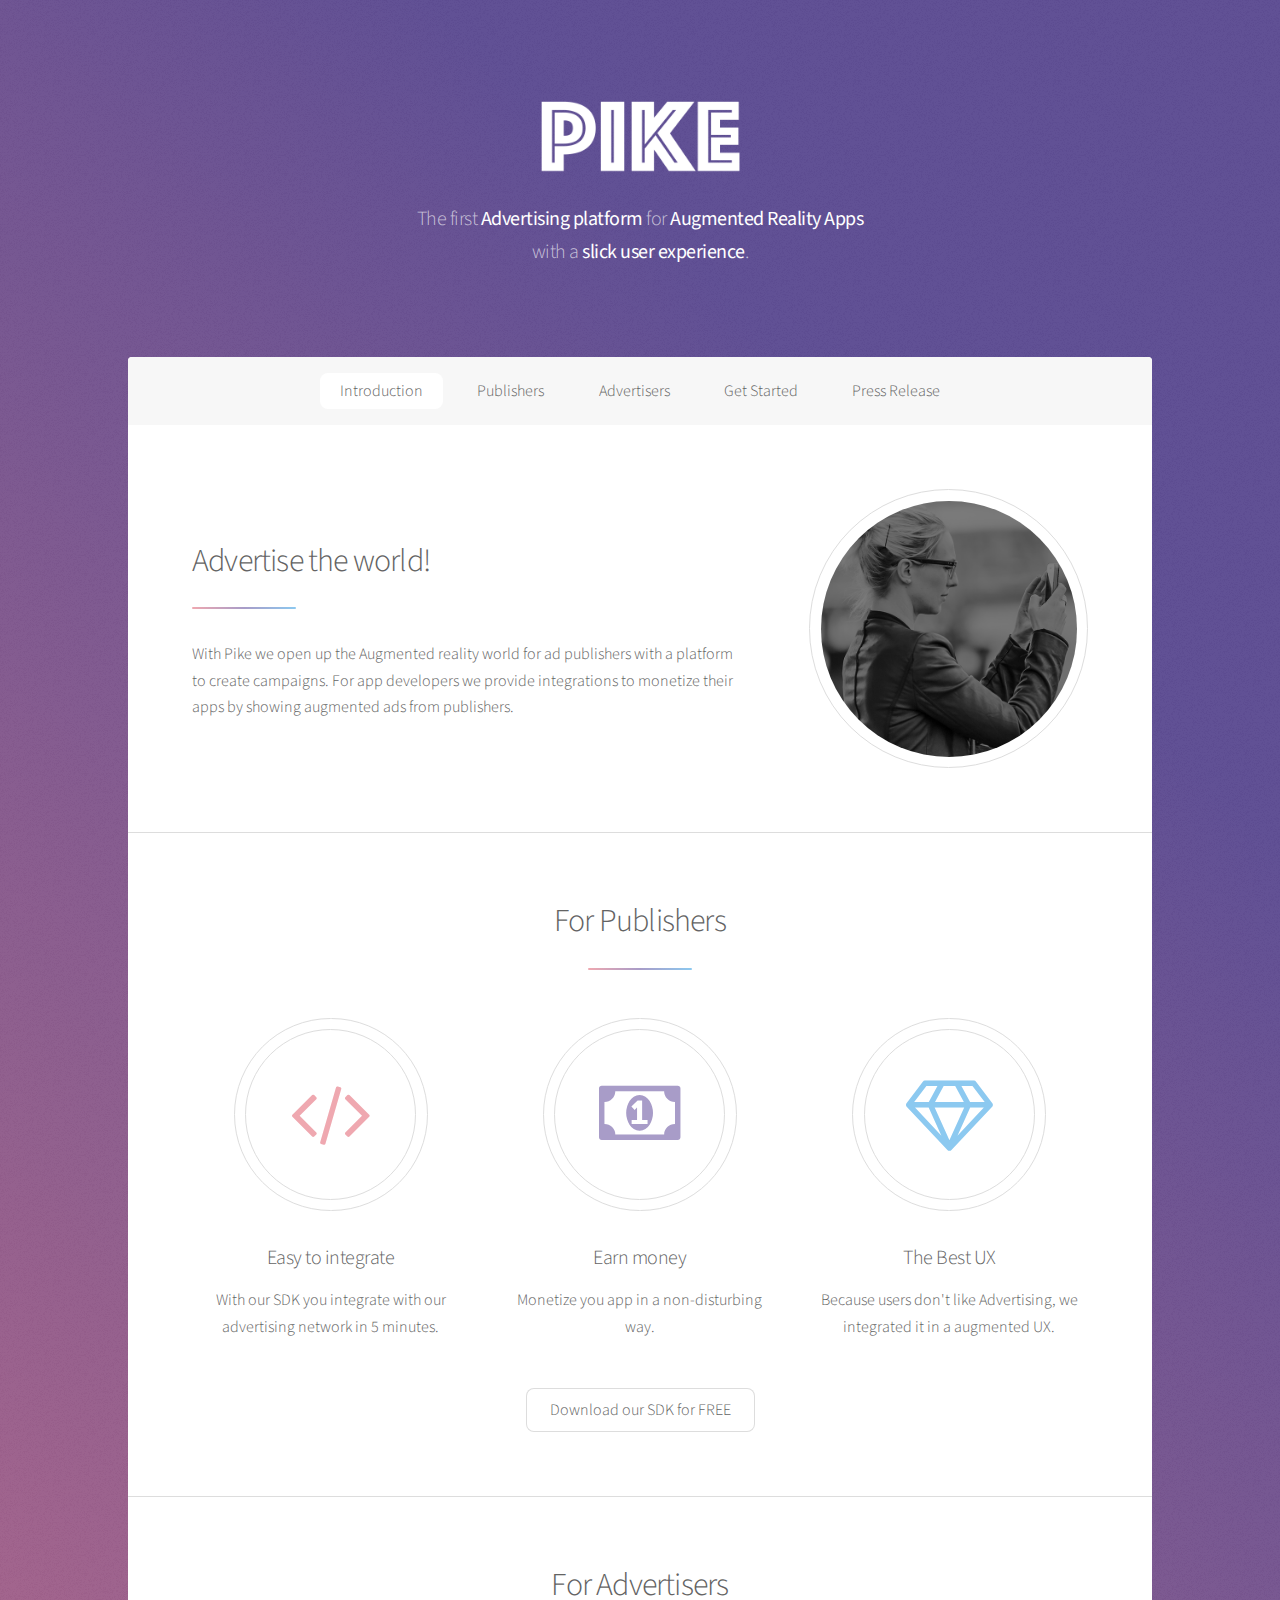
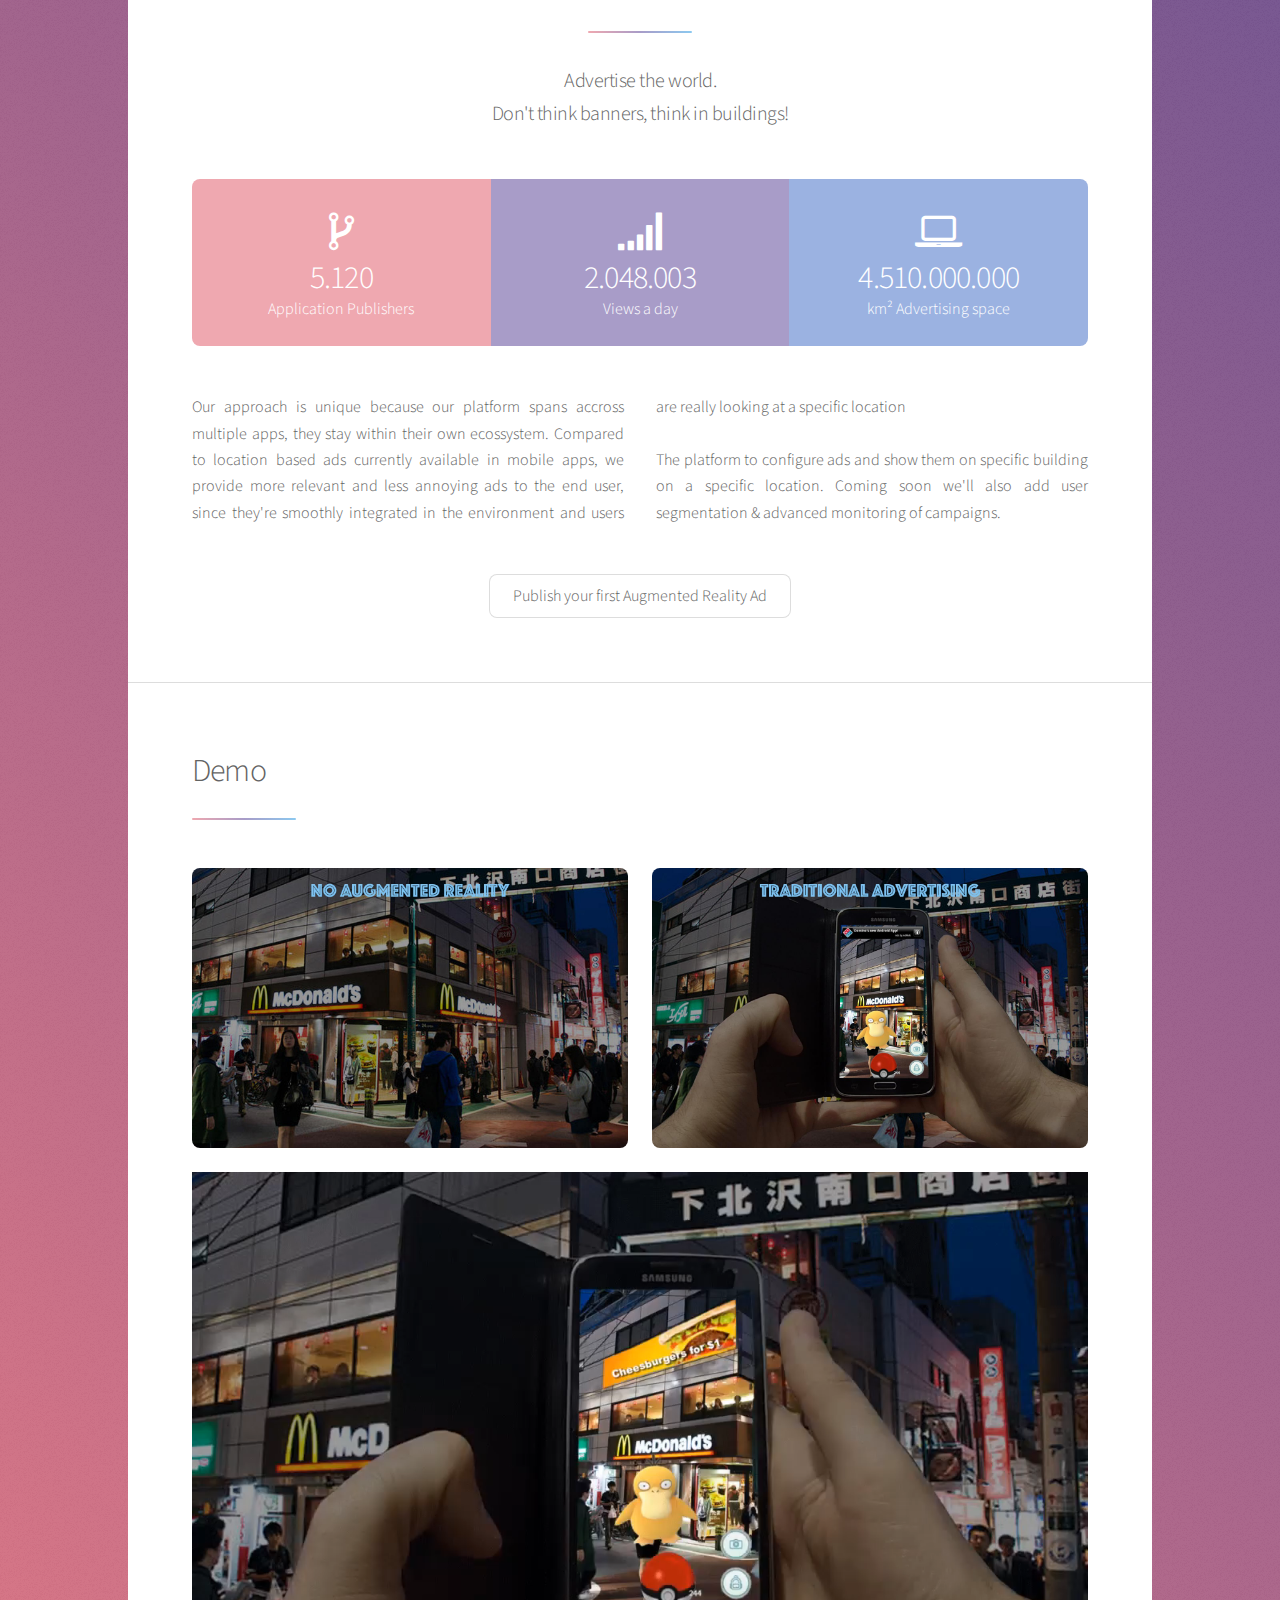
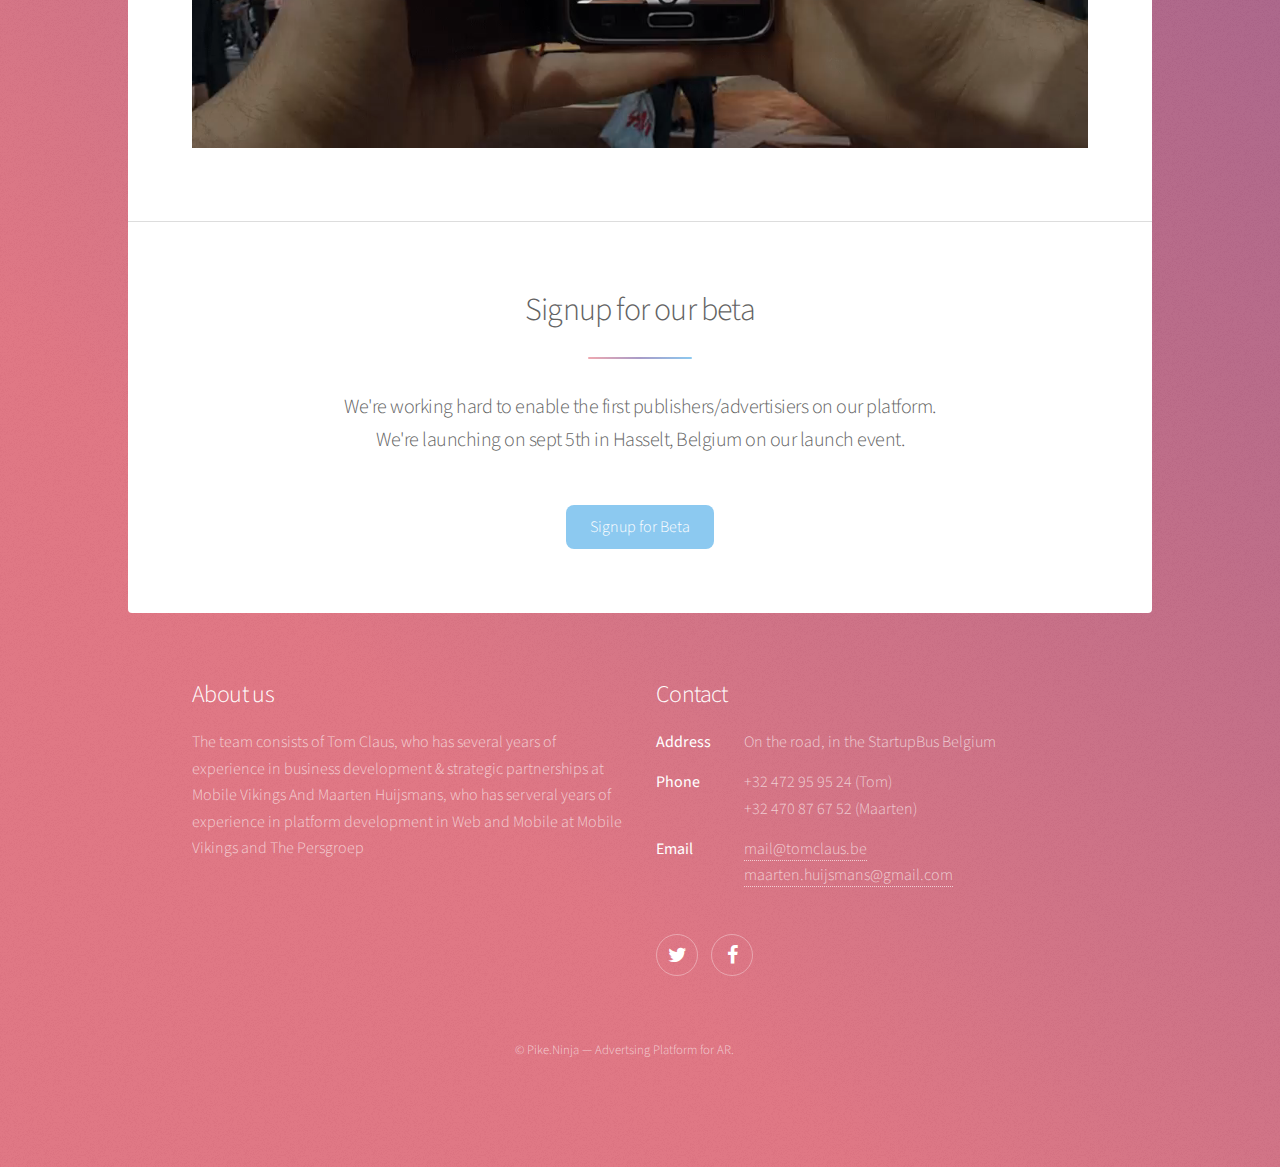
<file: index.html>
<!DOCTYPE HTML>
<!--
	Stellar by HTML5 UP
	html5up.net | @ajlkn
	Free for personal and commercial use under the CCA 3.0 license (html5up.net/license)
-->
<html>
	<head>
		<title>Pike - The first Advertising platform for Augmented Reality Apps with a slick user experience</title>
		<meta charset="utf-8" />
		<meta name="viewport" content="width=device-width, initial-scale=1" />
		<!--[if lte IE 8]><script src="assets/js/ie/html5shiv.js"></script><![endif]-->
		<link rel="stylesheet" href="assets/css/main.css" />
		<!--[if lte IE 9]><link rel="stylesheet" href="assets/css/ie9.css" /><![endif]-->
		<!--[if lte IE 8]><link rel="stylesheet" href="assets/css/ie8.css" /><![endif]-->

		<script>
		  (function(i,s,o,g,r,a,m){i['GoogleAnalyticsObject']=r;i[r]=i[r]||function(){
		  (i[r].q=i[r].q||[]).push(arguments)},i[r].l=1*new Date();a=s.createElement(o),
		  m=s.getElementsByTagName(o)[0];a.async=1;a.src=g;m.parentNode.insertBefore(a,m)
		  })(window,document,'script','https://www.google-analytics.com/analytics.js','ga');

		  ga('create', 'UA-45283404-2', 'auto');
		  ga('send', 'pageview');

		</script>

	</head>
	<body>

		<!-- Wrapper -->
			<div id="wrapper">

				<!-- Header -->
					<header id="header" class="alt">
						<span class="logo"><img width=250 src="images/logo.png" alt="Pike.Ninja" /></span>
						<!--<h1>Pike.Ninja</h1>-->
						<p>
							The first <b>Advertising platform</b> for <b>Augmented Reality Apps</b><br />
						 	with a <b>slick user experience</b>.
						 </p>
					</header>

				<!-- Nav -->
					<nav id="nav">
						<ul>
							<li><a href="#intro" class="active">Introduction</a></li>
							<li><a href="#publishers">Publishers</a></li>
							<li><a href="#advertisers">Advertisers</a></li>
							<li><a href="#cta">Get Started</a></li>
							<li><a href="pressrelease.html">Press Release</a></li>
						</ul>
					</nav>

				<!-- Main -->
					<div id="main">

						<!-- Introduction -->
							<section id="intro" class="main">
								<div class="spotlight">
									<div class="content">
										<header class="major">
											<h2>Advertise the world!</h2>
										</header>
										<p>With Pike we open up the Augmented reality world for ad publishers with a platform to create campaigns. For app developers we provide integrations to monetize their apps by showing augmented ads from publishers.
										</p>
										<!--<ul class="actions">
											<li><a href="generic.html" class="button">Learn More</a></li>
										</ul>-->
									</div>
									<span class="image"><img src="images/pic10.png" alt="" /></span>
								</div>
							</section>

						<!-- First Section -->
							<section id="publishers" class="main special">
								<header class="major">
									<h2>For Publishers</h2>
								</header>
								<ul class="features">
									<li>
										<span class="icon major style1 fa-code"></span>
										<h3>Easy to integrate</h3>
										<p>With our SDK you integrate with our advertising network in 5 minutes.</p>
									</li>
									<li>
										<span class="icon major style3 fa-money"></span>
										<h3>Earn money</h3>
										<p>Monetize you app in a non-disturbing way.</p>
									</li>
									<li>
										<span class="icon major style5 fa-diamond"></span>
										<h3>The Best UX</h3>
										<p>Because users don't like Advertising, we integrated it in a augmented UX.</p>
									</li>
								</ul>
								<footer class="major">
									<ul class="actions">
										<li><a target="_blank" href="http://eepurl.com/cd9PNT" class="button">Download our SDK for FREE</a></li>
									</ul>
								</footer>
							</section>

						<!-- Second Section -->
							<section id="advertisers" class="main special">
								<header class="major">
									<h2>For Advertisers</h2>
									<p>Advertise the world. <br/>Don't think banners, think in buildings!</p>
								</header>
								<ul class="statistics">
									<li class="style1">
										<span class="icon fa-code-fork"></span>
										<strong>5.120</strong> Application Publishers
									</li>
									<li class="style3">
										<span class="icon fa-signal"></span>
										<strong>2.048.003</strong> Views a day
									</li>
									<li class="style4">
										<span class="icon fa-laptop"></span>
										<strong>4.510.000.000</strong> km² Advertising space
									</li>
								</ul>
								<p class="content">
									Our approach is unique because our platform spans accross multiple apps, they stay within their own ecossystem. 
									Compared to location based ads currently available in mobile apps, we provide more relevant and less annoying ads to the end user, 
									since they're smoothly integrated in the environment and users are really looking at a specific location
									<br />
									<br />
									The platform to configure ads and show them on specific building on a specific location. 
									Coming soon we'll also add user segmentation &amp; advanced monitoring of campaigns.
								</p>
								<footer class="major">
									<ul class="actions">
										<li><a  target="_blank" href="http://eepurl.com/cd9PNT" class="button">Publish your first Augmented Reality Ad</a></li>
									</ul>
								</footer>
							</section>


						<!-- Demo -->
							<section id="content" class="main">
								<section id="demo">
									<header class="major">
										<h2>Demo</h2>
									</header>
									<div class="box alt">
										<div class="row uniform">

											<div class="6u"><span class="image fit"><img src="images/mcdonalds.jpg" alt="" /></span></div>
											<div class="6u"><span class="image fit"><img src="images/old.jpg" alt="" /></span></div>

											<div class="12u$"><span class="image fit"><video width="100%" loop autoplay><source src="images/demo.mp4" type="video/mp4"></video></span></div>
										</div>
									</div>
								</section>
							</section>

						<!-- Get Started -->
							<section id="cta" class="main special">
								<header class="major">
									<h2>Signup for our beta</h2>
									<p>We're working hard to enable the first publishers/advertisiers on our platform.<br /> We're launching on sept 5th in Hasselt, Belgium on our launch event.</p>
								</header>
								<footer class="major">
									<ul class="actions">
										<li><a target="_blank" href="http://eepurl.com/cd9PNT" class="button special">Signup for Beta</a></li>
									</ul>
								</footer>
							</section>

					</div>

				<!-- Footer -->
					<footer id="footer">
						<section>
							<h2>About us</h2>
							<p> The team consists of Tom Claus, who has several years of experience in business development &amp; strategic partnerships at Mobile Vikings And Maarten Huijsmans, who has serveral years of experience in platform development in Web and Mobile at Mobile Vikings and The Persgroep</p>
							<!--<ul class="actions">
								<li><a href="#" class="button">Signup for Beta</a></li>
							</ul>-->
						</section>
						<section>
							<h2>Contact</h2>
							<dl class="alt">
								<dt>Address </dt>
								<dd>On the road, in the StartupBus Belgium</dd>
								<dt>Phone</dt>
								<dd>+32 472 95 95 24 (Tom)<br/> +32 470 87 67 52 (Maarten)</dd>
								<dt>Email</dt>
								<dd><a href="mailto:mail@tomclaus.be">mail@tomclaus.be</a><br /> <a href="mailto:maarten.huijsmans@gmail.com">maarten.huijsmans@gmail.com</a></dd>
							</dl>
							<ul class="icons">
								<li><a href="https://twitter.com/pike_ninja" class="icon fa-twitter alt"><span class="label">Twitter</span></a></li>
								<li><a href="https://www.facebook.com/pike.ninja/" class="icon fa-facebook alt"><span class="label">Facebook</span></a></li>
							</ul>
						</section>
						<p class="copyright">&copy; Pike.Ninja — Advertsing Platform for AR.</p>
					</footer>

			</div>

		<!-- Scripts -->
			<script src="assets/js/jquery.min.js"></script>
			<script src="assets/js/jquery.scrollex.min.js"></script>
			<script src="assets/js/jquery.scrolly.min.js"></script>
			<script src="assets/js/skel.min.js"></script>
			<script src="assets/js/util.js"></script>
			<!--[if lte IE 8]><script src="assets/js/ie/respond.min.js"></script><![endif]-->
			<script src="assets/js/main.js"></script>

	</body>
</html>
</file>
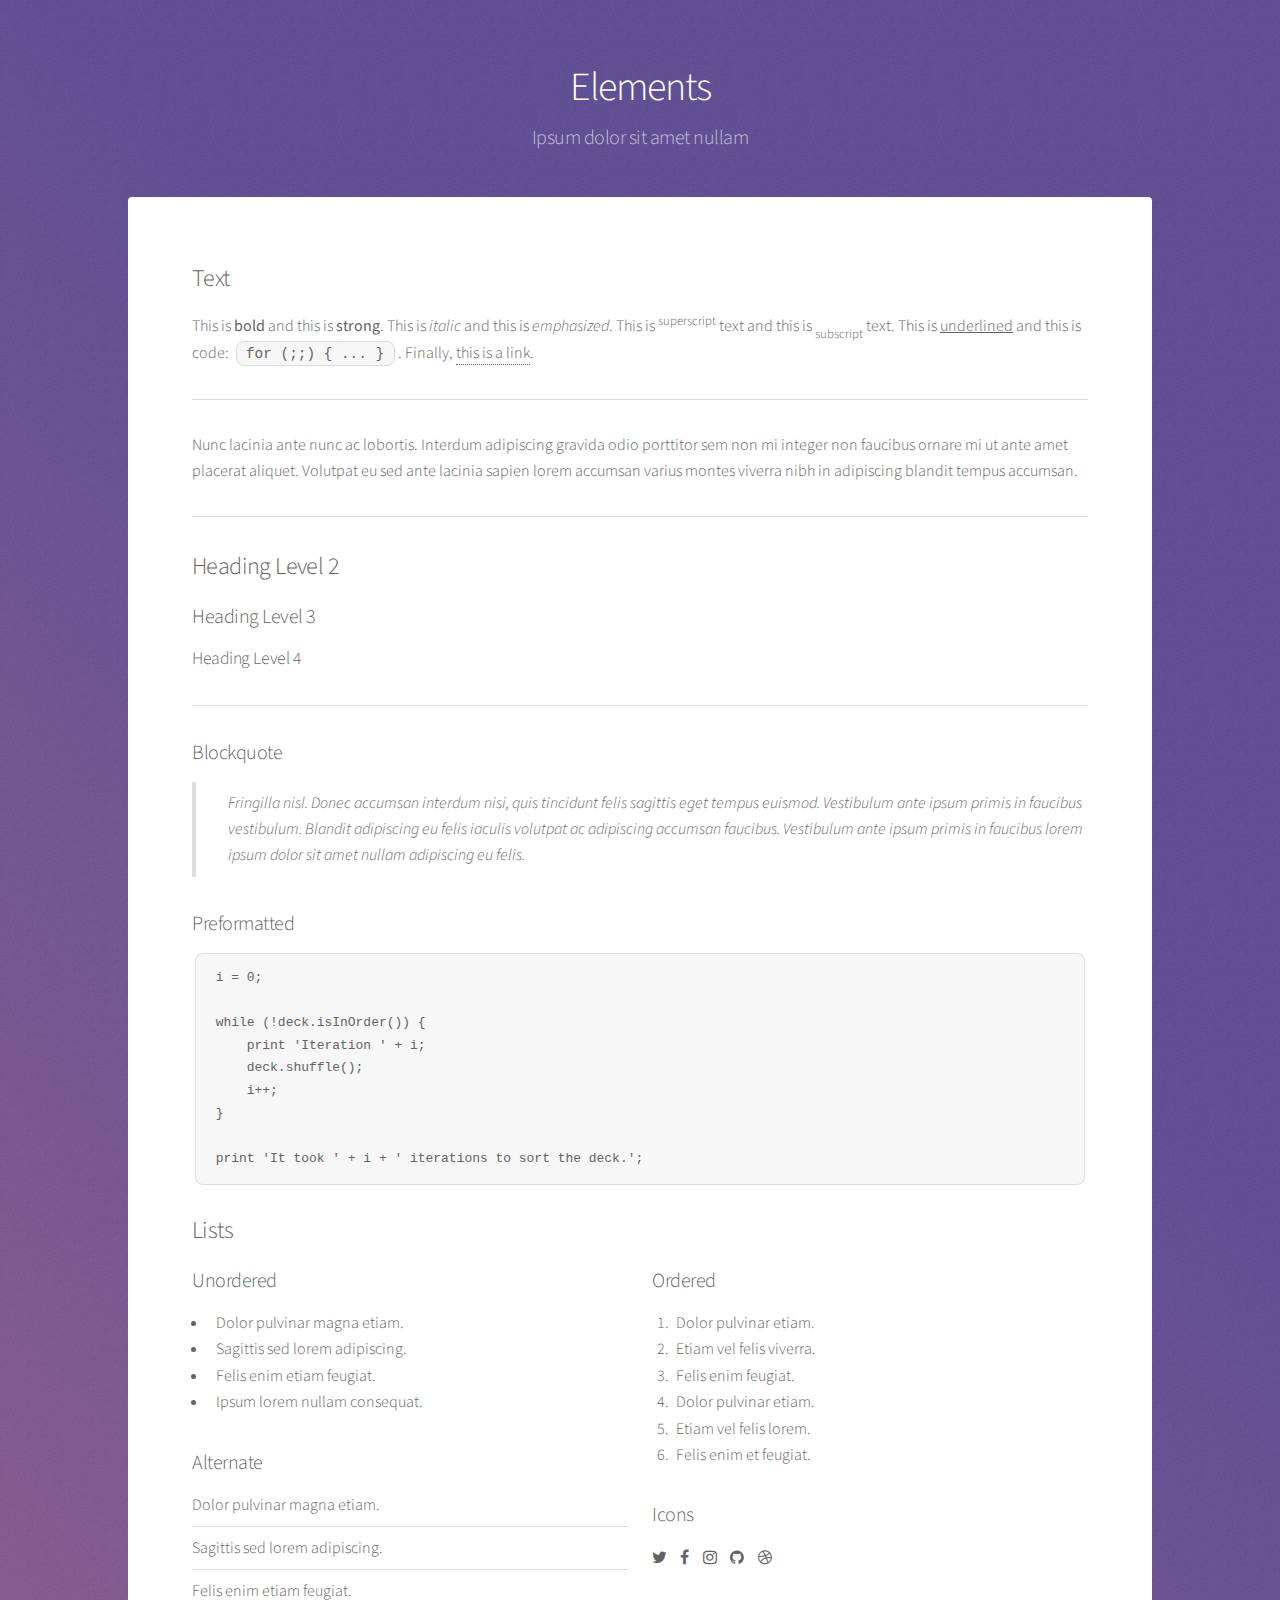
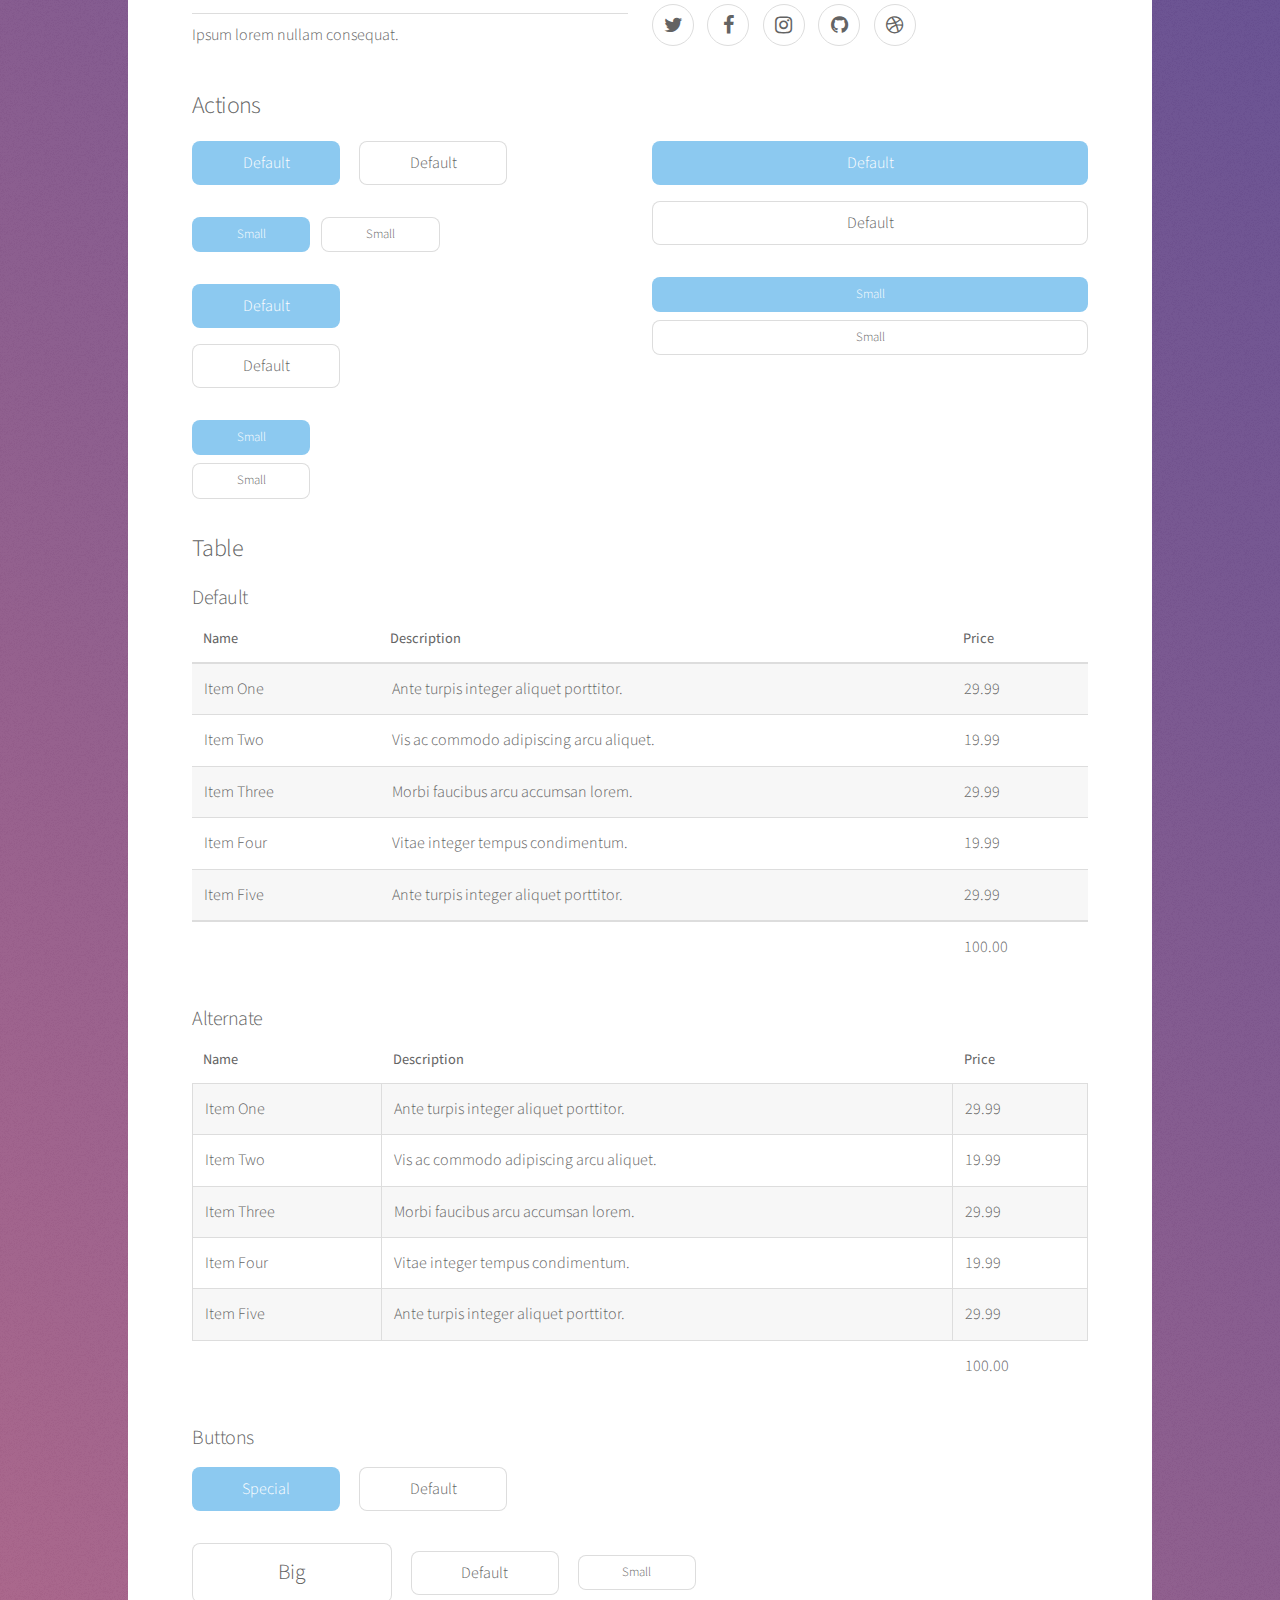
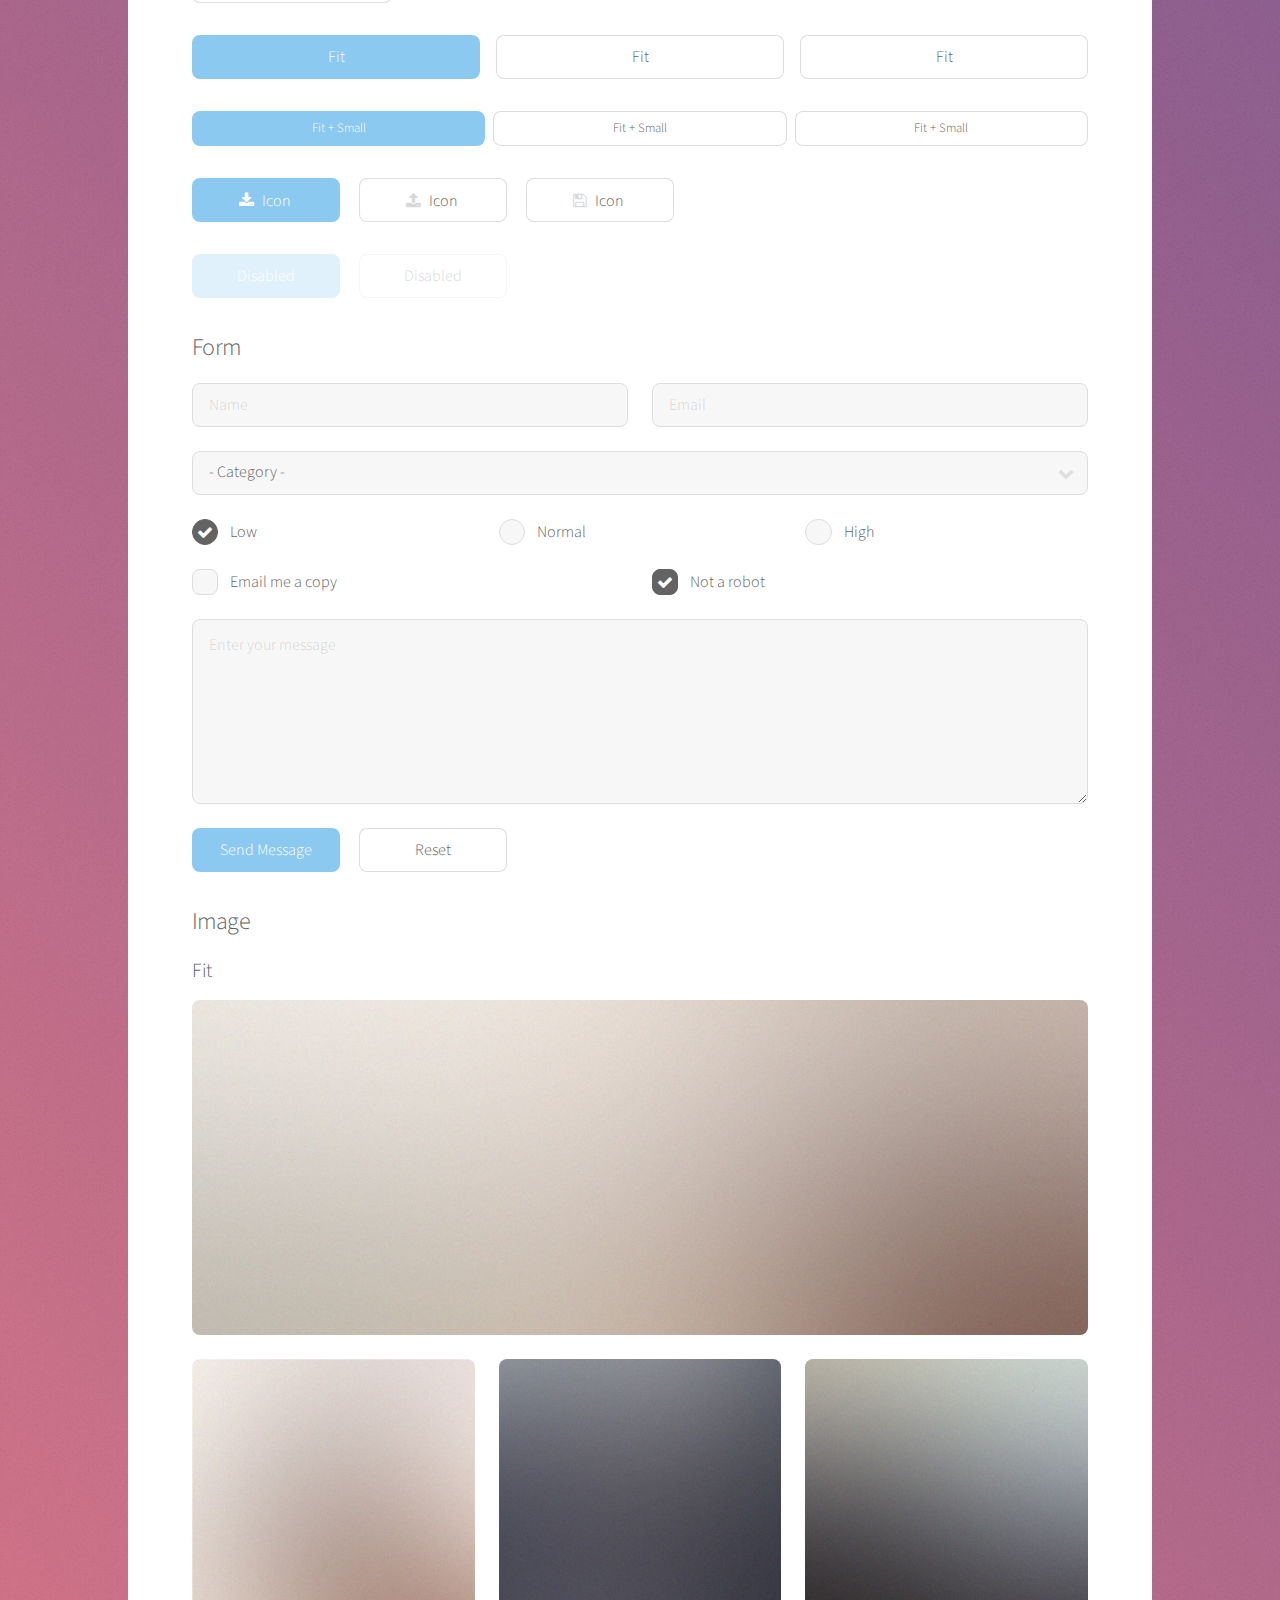
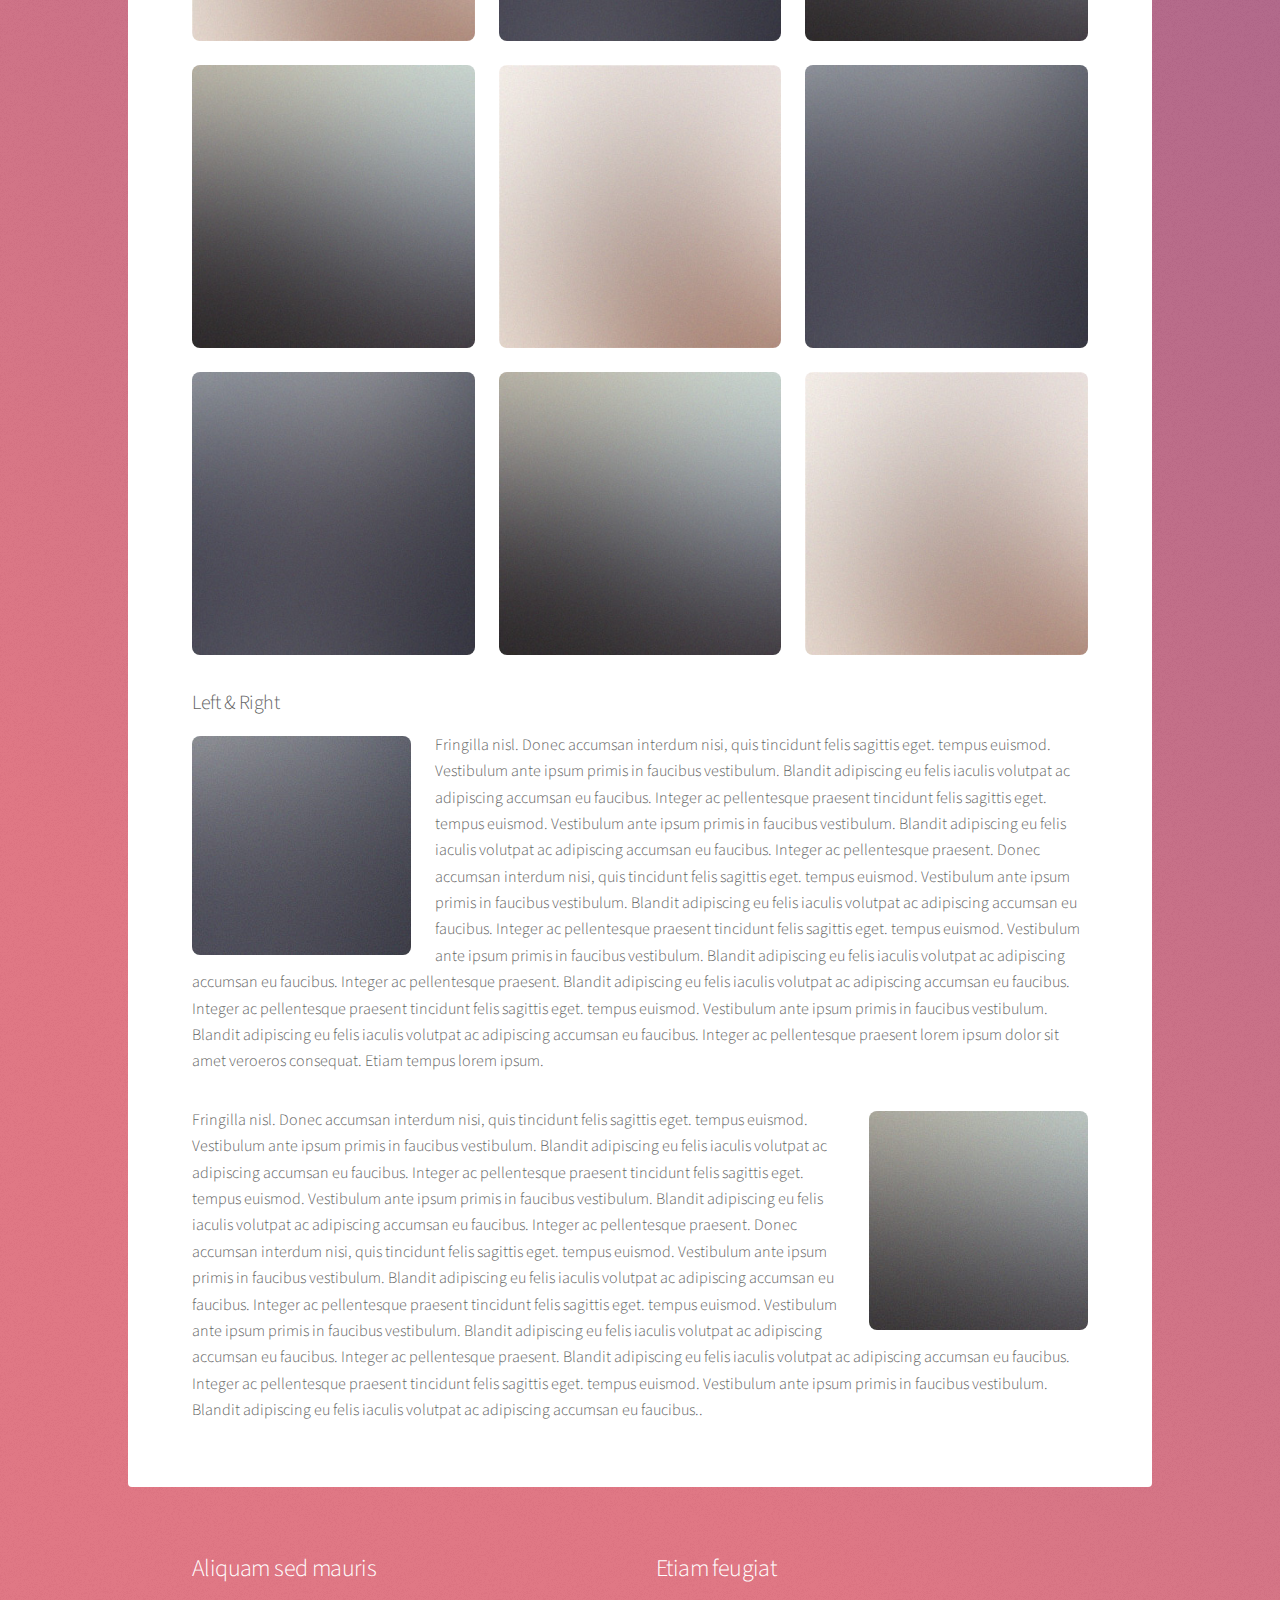
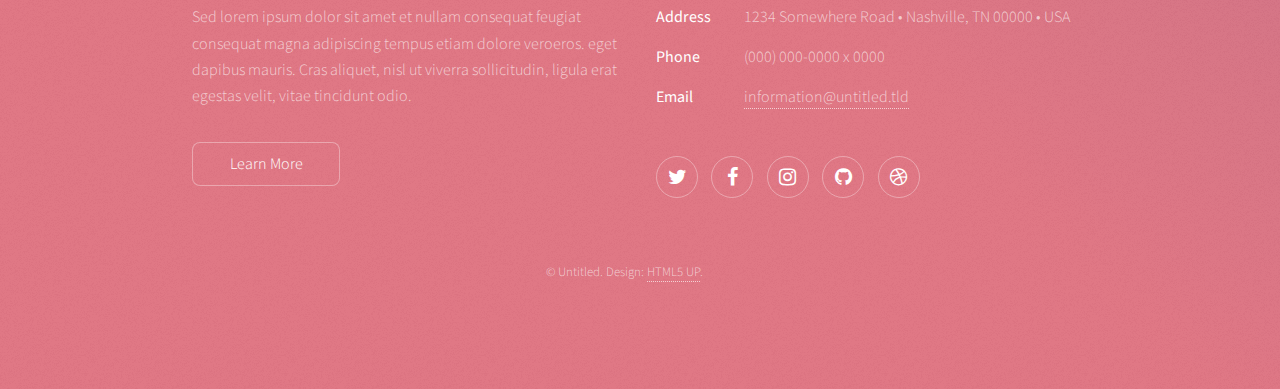
<file: elements.html>
<!DOCTYPE HTML>
<!--
	Stellar by HTML5 UP
	html5up.net | @ajlkn
	Free for personal and commercial use under the CCA 3.0 license (html5up.net/license)
-->
<html>
	<head>
		<title>Elements - Stellar by HTML5 UP</title>
		<meta charset="utf-8" />
		<meta name="viewport" content="width=device-width, initial-scale=1" />
		<!--[if lte IE 8]><script src="assets/js/ie/html5shiv.js"></script><![endif]-->
		<link rel="stylesheet" href="assets/css/main.css" />
		<!--[if lte IE 9]><link rel="stylesheet" href="assets/css/ie9.css" /><![endif]-->
		<!--[if lte IE 8]><link rel="stylesheet" href="assets/css/ie8.css" /><![endif]-->
	</head>
	<body>

		<!-- Wrapper -->
			<div id="wrapper">

				<!-- Header -->
					<header id="header">
						<h1>Elements</h1>
						<p>Ipsum dolor sit amet nullam</p>
					</header>

				<!-- Main -->
					<div id="main">

						<!-- Content -->
							<section id="content" class="main">

								<!-- Text -->
									<section>
										<h2>Text</h2>
										<p>This is <b>bold</b> and this is <strong>strong</strong>. This is <i>italic</i> and this is <em>emphasized</em>.
										This is <sup>superscript</sup> text and this is <sub>subscript</sub> text.
										This is <u>underlined</u> and this is code: <code>for (;;) { ... }</code>. Finally, <a href="#">this is a link</a>.</p>
										<hr />
										<p>Nunc lacinia ante nunc ac lobortis. Interdum adipiscing gravida odio porttitor sem non mi integer non faucibus ornare mi ut ante amet placerat aliquet. Volutpat eu sed ante lacinia sapien lorem accumsan varius montes viverra nibh in adipiscing blandit tempus accumsan.</p>
										<hr />
										<h2>Heading Level 2</h2>
										<h3>Heading Level 3</h3>
										<h4>Heading Level 4</h4>
										<hr />
										<h3>Blockquote</h3>
										<blockquote>Fringilla nisl. Donec accumsan interdum nisi, quis tincidunt felis sagittis eget tempus euismod. Vestibulum ante ipsum primis in faucibus vestibulum. Blandit adipiscing eu felis iaculis volutpat ac adipiscing accumsan faucibus. Vestibulum ante ipsum primis in faucibus lorem ipsum dolor sit amet nullam adipiscing eu felis.</blockquote>
										<h3>Preformatted</h3>
										<pre><code>i = 0;

while (!deck.isInOrder()) {
    print 'Iteration ' + i;
    deck.shuffle();
    i++;
}

print 'It took ' + i + ' iterations to sort the deck.';</code></pre>
									</section>

								<!-- Lists -->
									<section>
										<h2>Lists</h2>
										<div class="row">
											<div class="6u 12u$(medium)">
												<h3>Unordered</h3>
												<ul>
													<li>Dolor pulvinar magna etiam.</li>
													<li>Sagittis sed lorem adipiscing.</li>
													<li>Felis enim etiam feugiat.</li>
													<li>Ipsum lorem nullam consequat.</li>
												</ul>
												<h3>Alternate</h3>
												<ul class="alt">
													<li>Dolor pulvinar magna etiam.</li>
													<li>Sagittis sed lorem adipiscing.</li>
													<li>Felis enim etiam feugiat.</li>
													<li>Ipsum lorem nullam consequat.</li>
												</ul>
											</div>
											<div class="6u$ 12u$(medium)">
												<h3>Ordered</h3>
												<ol>
													<li>Dolor pulvinar etiam.</li>
													<li>Etiam vel felis viverra.</li>
													<li>Felis enim feugiat.</li>
													<li>Dolor pulvinar etiam.</li>
													<li>Etiam vel felis lorem.</li>
													<li>Felis enim et feugiat.</li>
												</ol>
												<h3>Icons</h3>
												<ul class="icons">
													<li><a href="#" class="icon fa-twitter"><span class="label">Twitter</span></a></li>
													<li><a href="#" class="icon fa-facebook"><span class="label">Facebook</span></a></li>
													<li><a href="#" class="icon fa-instagram"><span class="label">Instagram</span></a></li>
													<li><a href="#" class="icon fa-github"><span class="label">GitHub</span></a></li>
													<li><a href="#" class="icon fa-dribbble"><span class="label">Dribbble</span></a></li>
												</ul>
												<ul class="icons">
													<li><a href="#" class="icon alt fa-twitter"><span class="label">Twitter</span></a></li>
													<li><a href="#" class="icon alt fa-facebook"><span class="label">Facebook</span></a></li>
													<li><a href="#" class="icon alt fa-instagram"><span class="label">Instagram</span></a></li>
													<li><a href="#" class="icon alt fa-github"><span class="label">GitHub</span></a></li>
													<li><a href="#" class="icon alt fa-dribbble"><span class="label">Dribbble</span></a></li>
												</ul>
											</div>
										</div>
										<h2>Actions</h2>
										<div class="row">
											<div class="6u 12u$(medium)">
												<ul class="actions">
													<li><a href="#" class="button special">Default</a></li>
													<li><a href="#" class="button">Default</a></li>
												</ul>
												<ul class="actions small">
													<li><a href="#" class="button special small">Small</a></li>
													<li><a href="#" class="button small">Small</a></li>
												</ul>
												<ul class="actions vertical">
													<li><a href="#" class="button special">Default</a></li>
													<li><a href="#" class="button">Default</a></li>
												</ul>
												<ul class="actions vertical small">
													<li><a href="#" class="button special small">Small</a></li>
													<li><a href="#" class="button small">Small</a></li>
												</ul>
											</div>
											<div class="6u 12u$(medium)">
												<ul class="actions vertical">
													<li><a href="#" class="button special fit">Default</a></li>
													<li><a href="#" class="button fit">Default</a></li>
												</ul>
												<ul class="actions vertical small">
													<li><a href="#" class="button special small fit">Small</a></li>
													<li><a href="#" class="button small fit">Small</a></li>
												</ul>
											</div>
										</div>
									</section>

								<!-- Table -->
									<section>
										<h2>Table</h2>
										<h3>Default</h3>
										<div class="table-wrapper">
											<table>
												<thead>
													<tr>
														<th>Name</th>
														<th>Description</th>
														<th>Price</th>
													</tr>
												</thead>
												<tbody>
													<tr>
														<td>Item One</td>
														<td>Ante turpis integer aliquet porttitor.</td>
														<td>29.99</td>
													</tr>
													<tr>
														<td>Item Two</td>
														<td>Vis ac commodo adipiscing arcu aliquet.</td>
														<td>19.99</td>
													</tr>
													<tr>
														<td>Item Three</td>
														<td> Morbi faucibus arcu accumsan lorem.</td>
														<td>29.99</td>
													</tr>
													<tr>
														<td>Item Four</td>
														<td>Vitae integer tempus condimentum.</td>
														<td>19.99</td>
													</tr>
													<tr>
														<td>Item Five</td>
														<td>Ante turpis integer aliquet porttitor.</td>
														<td>29.99</td>
													</tr>
												</tbody>
												<tfoot>
													<tr>
														<td colspan="2"></td>
														<td>100.00</td>
													</tr>
												</tfoot>
											</table>
										</div>

										<h3>Alternate</h3>
										<div class="table-wrapper">
											<table class="alt">
												<thead>
													<tr>
														<th>Name</th>
														<th>Description</th>
														<th>Price</th>
													</tr>
												</thead>
												<tbody>
													<tr>
														<td>Item One</td>
														<td>Ante turpis integer aliquet porttitor.</td>
														<td>29.99</td>
													</tr>
													<tr>
														<td>Item Two</td>
														<td>Vis ac commodo adipiscing arcu aliquet.</td>
														<td>19.99</td>
													</tr>
													<tr>
														<td>Item Three</td>
														<td> Morbi faucibus arcu accumsan lorem.</td>
														<td>29.99</td>
													</tr>
													<tr>
														<td>Item Four</td>
														<td>Vitae integer tempus condimentum.</td>
														<td>19.99</td>
													</tr>
													<tr>
														<td>Item Five</td>
														<td>Ante turpis integer aliquet porttitor.</td>
														<td>29.99</td>
													</tr>
												</tbody>
												<tfoot>
													<tr>
														<td colspan="2"></td>
														<td>100.00</td>
													</tr>
												</tfoot>
											</table>
										</div>
									</section>

								<!-- Buttons -->
									<section>
										<h3>Buttons</h3>
										<ul class="actions">
											<li><a href="#" class="button special">Special</a></li>
											<li><a href="#" class="button">Default</a></li>
										</ul>
										<ul class="actions">
											<li><a href="#" class="button big">Big</a></li>
											<li><a href="#" class="button">Default</a></li>
											<li><a href="#" class="button small">Small</a></li>
										</ul>
										<ul class="actions fit">
											<li><a href="#" class="button special fit">Fit</a></li>
											<li><a href="#" class="button fit">Fit</a></li>
											<li><a href="#" class="button fit">Fit</a></li>
										</ul>
										<ul class="actions fit small">
											<li><a href="#" class="button special fit small">Fit + Small</a></li>
											<li><a href="#" class="button fit small">Fit + Small</a></li>
											<li><a href="#" class="button fit small">Fit + Small</a></li>
										</ul>
										<ul class="actions">
											<li><a href="#" class="button special icon fa-download">Icon</a></li>
											<li><a href="#" class="button icon fa-upload">Icon</a></li>
											<li><a href="#" class="button icon fa-save">Icon</a></li>
										</ul>
										<ul class="actions">
											<li><span class="button special disabled">Disabled</span></li>
											<li><span class="button disabled">Disabled</span></li>
										</ul>
									</section>

								<!-- Form -->
									<section>
										<h2>Form</h2>
										<form method="post" action="#">
											<div class="row uniform">
												<div class="6u 12u$(xsmall)">
													<input type="text" name="demo-name" id="demo-name" value="" placeholder="Name" />
												</div>
												<div class="6u$ 12u$(xsmall)">
													<input type="email" name="demo-email" id="demo-email" value="" placeholder="Email" />
												</div>
												<div class="12u$">
													<div class="select-wrapper">
														<select name="demo-category" id="demo-category">
															<option value="">- Category -</option>
															<option value="1">Manufacturing</option>
															<option value="1">Shipping</option>
															<option value="1">Administration</option>
															<option value="1">Human Resources</option>
														</select>
													</div>
												</div>
												<div class="4u 12u$(small)">
													<input type="radio" id="demo-priority-low" name="demo-priority" checked>
													<label for="demo-priority-low">Low</label>
												</div>
												<div class="4u 12u$(small)">
													<input type="radio" id="demo-priority-normal" name="demo-priority">
													<label for="demo-priority-normal">Normal</label>
												</div>
												<div class="4u$ 12u$(small)">
													<input type="radio" id="demo-priority-high" name="demo-priority">
													<label for="demo-priority-high">High</label>
												</div>
												<div class="6u 12u$(small)">
													<input type="checkbox" id="demo-copy" name="demo-copy">
													<label for="demo-copy">Email me a copy</label>
												</div>
												<div class="6u$ 12u$(small)">
													<input type="checkbox" id="demo-human" name="demo-human" checked>
													<label for="demo-human">Not a robot</label>
												</div>
												<div class="12u$">
													<textarea name="demo-message" id="demo-message" placeholder="Enter your message" rows="6"></textarea>
												</div>
												<div class="12u$">
													<ul class="actions">
														<li><input type="submit" value="Send Message" class="special" /></li>
														<li><input type="reset" value="Reset" /></li>
													</ul>
												</div>
											</div>
										</form>
									</section>

								<!-- Image -->
									<section>
										<h2>Image</h2>
										<h3>Fit</h3>
										<div class="box alt">
											<div class="row uniform">
												<div class="12u$"><span class="image fit"><img src="images/pic04.jpg" alt="" /></span></div>
												<div class="4u"><span class="image fit"><img src="images/pic01.jpg" alt="" /></span></div>
												<div class="4u"><span class="image fit"><img src="images/pic02.jpg" alt="" /></span></div>
												<div class="4u$"><span class="image fit"><img src="images/pic03.jpg" alt="" /></span></div>
												<div class="4u"><span class="image fit"><img src="images/pic03.jpg" alt="" /></span></div>
												<div class="4u"><span class="image fit"><img src="images/pic01.jpg" alt="" /></span></div>
												<div class="4u$"><span class="image fit"><img src="images/pic02.jpg" alt="" /></span></div>
												<div class="4u"><span class="image fit"><img src="images/pic02.jpg" alt="" /></span></div>
												<div class="4u"><span class="image fit"><img src="images/pic03.jpg" alt="" /></span></div>
												<div class="4u$"><span class="image fit"><img src="images/pic01.jpg" alt="" /></span></div>
											</div>
										</div>
										<h3>Left &amp; Right</h3>
										<p><span class="image left"><img src="images/pic05.jpg" alt="" /></span>Fringilla nisl. Donec accumsan interdum nisi, quis tincidunt felis sagittis eget. tempus euismod. Vestibulum ante ipsum primis in faucibus vestibulum. Blandit adipiscing eu felis iaculis volutpat ac adipiscing accumsan eu faucibus. Integer ac pellentesque praesent tincidunt felis sagittis eget. tempus euismod. Vestibulum ante ipsum primis in faucibus vestibulum. Blandit adipiscing eu felis iaculis volutpat ac adipiscing accumsan eu faucibus. Integer ac pellentesque praesent. Donec accumsan interdum nisi, quis tincidunt felis sagittis eget. tempus euismod. Vestibulum ante ipsum primis in faucibus vestibulum. Blandit adipiscing eu felis iaculis volutpat ac adipiscing accumsan eu faucibus. Integer ac pellentesque praesent tincidunt felis sagittis eget. tempus euismod. Vestibulum ante ipsum primis in faucibus vestibulum. Blandit adipiscing eu felis iaculis volutpat ac adipiscing accumsan eu faucibus. Integer ac pellentesque praesent. Blandit adipiscing eu felis iaculis volutpat ac adipiscing accumsan eu faucibus. Integer ac pellentesque praesent tincidunt felis sagittis eget. tempus euismod. Vestibulum ante ipsum primis in faucibus vestibulum. Blandit adipiscing eu felis iaculis volutpat ac adipiscing accumsan eu faucibus. Integer ac pellentesque praesent lorem ipsum dolor sit amet veroeros consequat. Etiam tempus lorem ipsum.</p>
										<p><span class="image right"><img src="images/pic06.jpg" alt="" /></span>Fringilla nisl. Donec accumsan interdum nisi, quis tincidunt felis sagittis eget. tempus euismod. Vestibulum ante ipsum primis in faucibus vestibulum. Blandit adipiscing eu felis iaculis volutpat ac adipiscing accumsan eu faucibus. Integer ac pellentesque praesent tincidunt felis sagittis eget. tempus euismod. Vestibulum ante ipsum primis in faucibus vestibulum. Blandit adipiscing eu felis iaculis volutpat ac adipiscing accumsan eu faucibus. Integer ac pellentesque praesent. Donec accumsan interdum nisi, quis tincidunt felis sagittis eget. tempus euismod. Vestibulum ante ipsum primis in faucibus vestibulum. Blandit adipiscing eu felis iaculis volutpat ac adipiscing accumsan eu faucibus. Integer ac pellentesque praesent tincidunt felis sagittis eget. tempus euismod. Vestibulum ante ipsum primis in faucibus vestibulum. Blandit adipiscing eu felis iaculis volutpat ac adipiscing accumsan eu faucibus. Integer ac pellentesque praesent. Blandit adipiscing eu felis iaculis volutpat ac adipiscing accumsan eu faucibus. Integer ac pellentesque praesent tincidunt felis sagittis eget. tempus euismod. Vestibulum ante ipsum primis in faucibus vestibulum. Blandit adipiscing eu felis iaculis volutpat ac adipiscing accumsan eu faucibus..</p>
									</section>

							</section>

					</div>

				<!-- Footer -->
					<footer id="footer">
						<section>
							<h2>Aliquam sed mauris</h2>
							<p>Sed lorem ipsum dolor sit amet et nullam consequat feugiat consequat magna adipiscing tempus etiam dolore veroeros. eget dapibus mauris. Cras aliquet, nisl ut viverra sollicitudin, ligula erat egestas velit, vitae tincidunt odio.</p>
							<ul class="actions">
								<li><a href="#" class="button">Learn More</a></li>
							</ul>
						</section>
						<section>
							<h2>Etiam feugiat</h2>
							<dl class="alt">
								<dt>Address</dt>
								<dd>1234 Somewhere Road &bull; Nashville, TN 00000 &bull; USA</dd>
								<dt>Phone</dt>
								<dd>(000) 000-0000 x 0000</dd>
								<dt>Email</dt>
								<dd><a href="#">information@untitled.tld</a></dd>
							</dl>
							<ul class="icons">
								<li><a href="#" class="icon fa-twitter alt"><span class="label">Twitter</span></a></li>
								<li><a href="#" class="icon fa-facebook alt"><span class="label">Facebook</span></a></li>
								<li><a href="#" class="icon fa-instagram alt"><span class="label">Instagram</span></a></li>
								<li><a href="#" class="icon fa-github alt"><span class="label">GitHub</span></a></li>
								<li><a href="#" class="icon fa-dribbble alt"><span class="label">Dribbble</span></a></li>
							</ul>
						</section>
						<p class="copyright">&copy; Untitled. Design: <a href="https://html5up.net">HTML5 UP</a>.</p>
					</footer>

			</div>

		<!-- Scripts -->
			<script src="assets/js/jquery.min.js"></script>
			<script src="assets/js/jquery.scrollex.min.js"></script>
			<script src="assets/js/jquery.scrolly.min.js"></script>
			<script src="assets/js/skel.min.js"></script>
			<script src="assets/js/util.js"></script>
			<!--[if lte IE 8]><script src="assets/js/ie/respond.min.js"></script><![endif]-->
			<script src="assets/js/main.js"></script>

	</body>
</html>
</file>
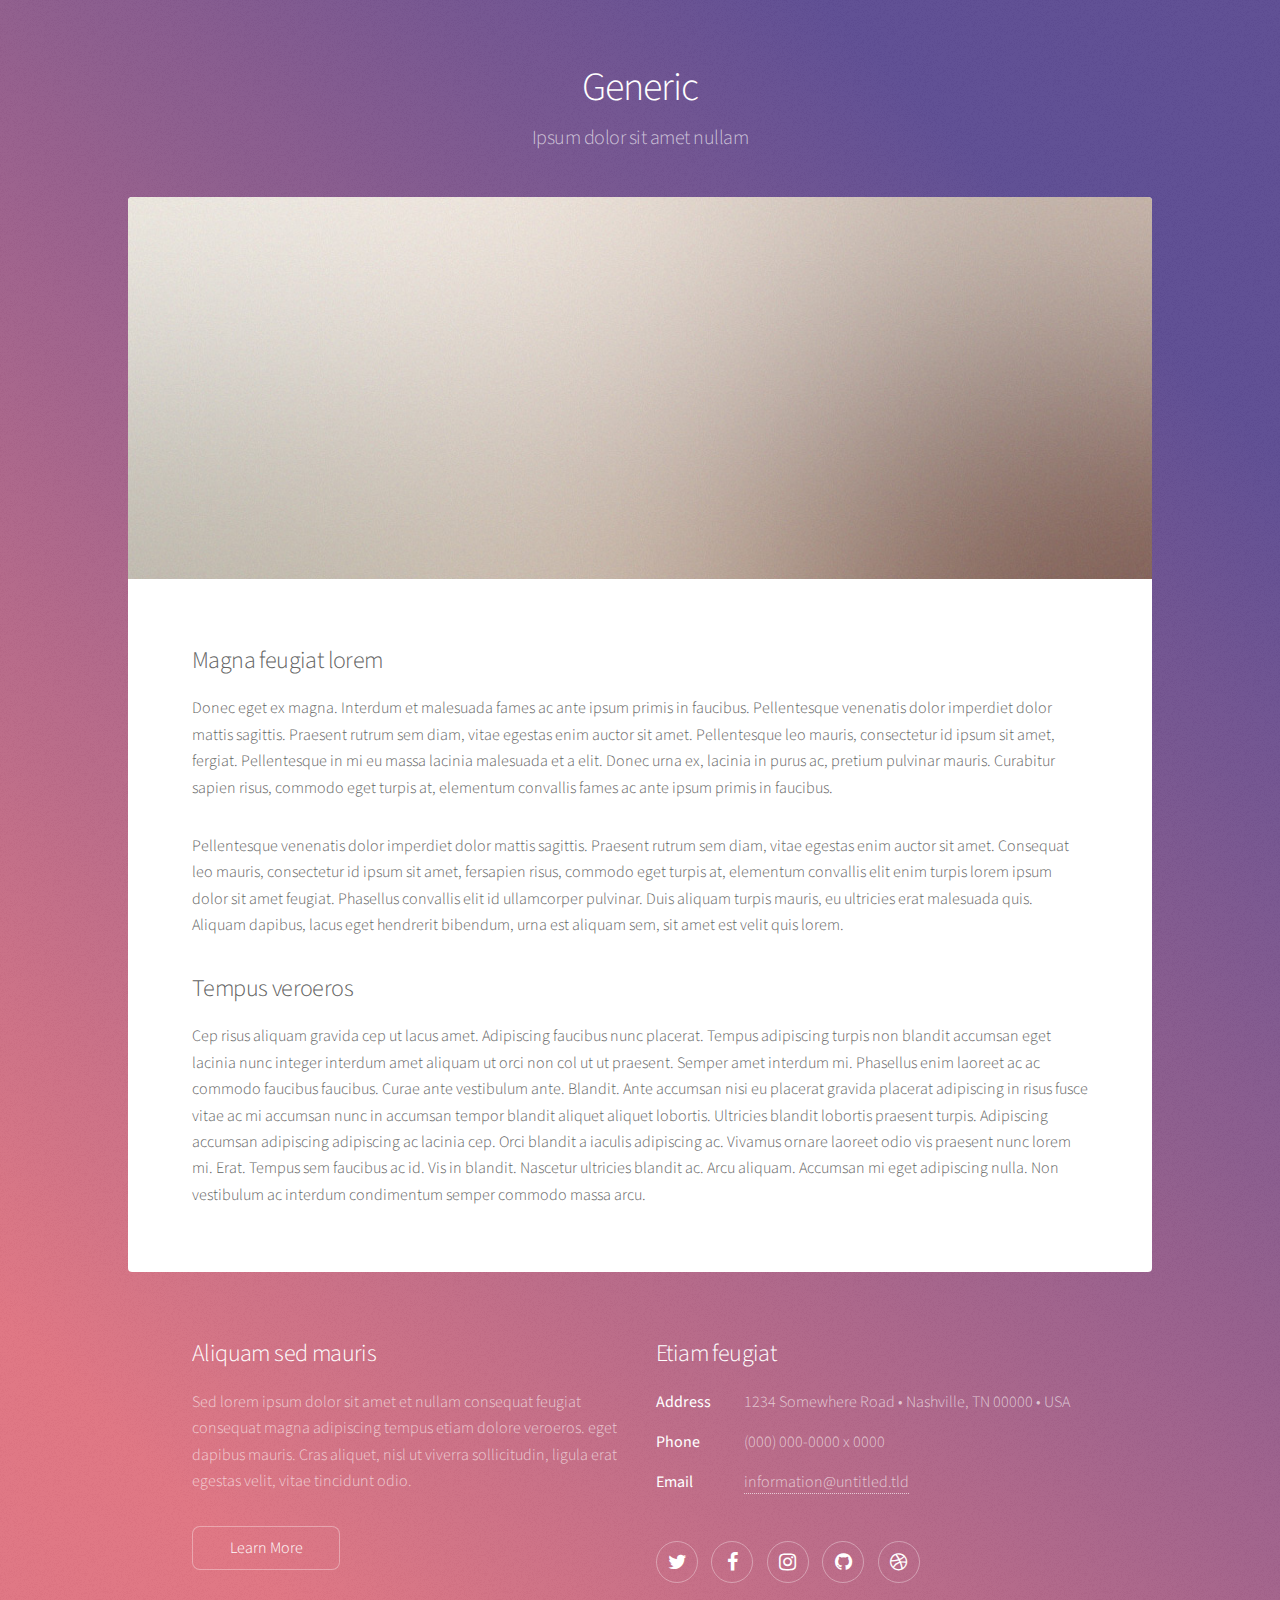
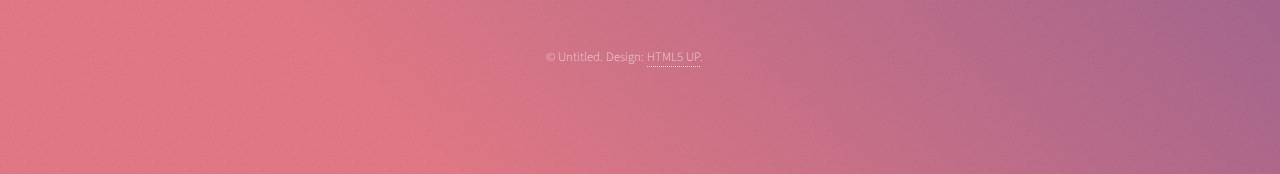
<file: generic.html>
<!DOCTYPE HTML>
<!--
	Stellar by HTML5 UP
	html5up.net | @ajlkn
	Free for personal and commercial use under the CCA 3.0 license (html5up.net/license)
-->
<html>
	<head>
		<title>Generic - Stellar by HTML5 UP</title>
		<meta charset="utf-8" />
		<meta name="viewport" content="width=device-width, initial-scale=1" />
		<!--[if lte IE 8]><script src="assets/js/ie/html5shiv.js"></script><![endif]-->
		<link rel="stylesheet" href="assets/css/main.css" />
		<!--[if lte IE 9]><link rel="stylesheet" href="assets/css/ie9.css" /><![endif]-->
		<!--[if lte IE 8]><link rel="stylesheet" href="assets/css/ie8.css" /><![endif]-->
	</head>
	<body>

		<!-- Wrapper -->
			<div id="wrapper">

				<!-- Header -->
					<header id="header">
						<h1>Generic</h1>
						<p>Ipsum dolor sit amet nullam</p>
					</header>

				<!-- Main -->
					<div id="main">

						<!-- Content -->
							<section id="content" class="main">
								<span class="image main"><img src="images/pic04.jpg" alt="" /></span>
								<h2>Magna feugiat lorem</h2>
								<p>Donec eget ex magna. Interdum et malesuada fames ac ante ipsum primis in faucibus. Pellentesque venenatis dolor imperdiet dolor mattis sagittis. Praesent rutrum sem diam, vitae egestas enim auctor sit amet. Pellentesque leo mauris, consectetur id ipsum sit amet, fergiat. Pellentesque in mi eu massa lacinia malesuada et a elit. Donec urna ex, lacinia in purus ac, pretium pulvinar mauris. Curabitur sapien risus, commodo eget turpis at, elementum convallis fames ac ante ipsum primis in faucibus.</p>
								<p>Pellentesque venenatis dolor imperdiet dolor mattis sagittis. Praesent rutrum sem diam, vitae egestas enim auctor sit amet. Consequat leo mauris, consectetur id ipsum sit amet, fersapien risus, commodo eget turpis at, elementum convallis elit enim turpis lorem ipsum dolor sit amet feugiat. Phasellus convallis elit id ullamcorper pulvinar. Duis aliquam turpis mauris, eu ultricies erat malesuada quis. Aliquam dapibus, lacus eget hendrerit bibendum, urna est aliquam sem, sit amet est velit quis lorem.</p>
								<h2>Tempus veroeros</h2>
								<p>Cep risus aliquam gravida cep ut lacus amet. Adipiscing faucibus nunc placerat. Tempus adipiscing turpis non blandit accumsan eget lacinia nunc integer interdum amet aliquam ut orci non col ut ut praesent. Semper amet interdum mi. Phasellus enim laoreet ac ac commodo faucibus faucibus. Curae ante vestibulum ante. Blandit. Ante accumsan nisi eu placerat gravida placerat adipiscing in risus fusce vitae ac mi accumsan nunc in accumsan tempor blandit aliquet aliquet lobortis. Ultricies blandit lobortis praesent turpis. Adipiscing accumsan adipiscing adipiscing ac lacinia cep. Orci blandit a iaculis adipiscing ac. Vivamus ornare laoreet odio vis praesent nunc lorem mi. Erat. Tempus sem faucibus ac id. Vis in blandit. Nascetur ultricies blandit ac. Arcu aliquam. Accumsan mi eget adipiscing nulla. Non vestibulum ac interdum condimentum semper commodo massa arcu.</p>
							</section>

					</div>

				<!-- Footer -->
					<footer id="footer">
						<section>
							<h2>Aliquam sed mauris</h2>
							<p>Sed lorem ipsum dolor sit amet et nullam consequat feugiat consequat magna adipiscing tempus etiam dolore veroeros. eget dapibus mauris. Cras aliquet, nisl ut viverra sollicitudin, ligula erat egestas velit, vitae tincidunt odio.</p>
							<ul class="actions">
								<li><a href="#" class="button">Learn More</a></li>
							</ul>
						</section>
						<section>
							<h2>Etiam feugiat</h2>
							<dl class="alt">
								<dt>Address</dt>
								<dd>1234 Somewhere Road &bull; Nashville, TN 00000 &bull; USA</dd>
								<dt>Phone</dt>
								<dd>(000) 000-0000 x 0000</dd>
								<dt>Email</dt>
								<dd><a href="#">information@untitled.tld</a></dd>
							</dl>
							<ul class="icons">
								<li><a href="#" class="icon fa-twitter alt"><span class="label">Twitter</span></a></li>
								<li><a href="#" class="icon fa-facebook alt"><span class="label">Facebook</span></a></li>
								<li><a href="#" class="icon fa-instagram alt"><span class="label">Instagram</span></a></li>
								<li><a href="#" class="icon fa-github alt"><span class="label">GitHub</span></a></li>
								<li><a href="#" class="icon fa-dribbble alt"><span class="label">Dribbble</span></a></li>
							</ul>
						</section>
						<p class="copyright">&copy; Untitled. Design: <a href="https://html5up.net">HTML5 UP</a>.</p>
					</footer>

			</div>

		<!-- Scripts -->
			<script src="assets/js/jquery.min.js"></script>
			<script src="assets/js/jquery.scrollex.min.js"></script>
			<script src="assets/js/jquery.scrolly.min.js"></script>
			<script src="assets/js/skel.min.js"></script>
			<script src="assets/js/util.js"></script>
			<!--[if lte IE 8]><script src="assets/js/ie/respond.min.js"></script><![endif]-->
			<script src="assets/js/main.js"></script>

	</body>
</html>
</file>
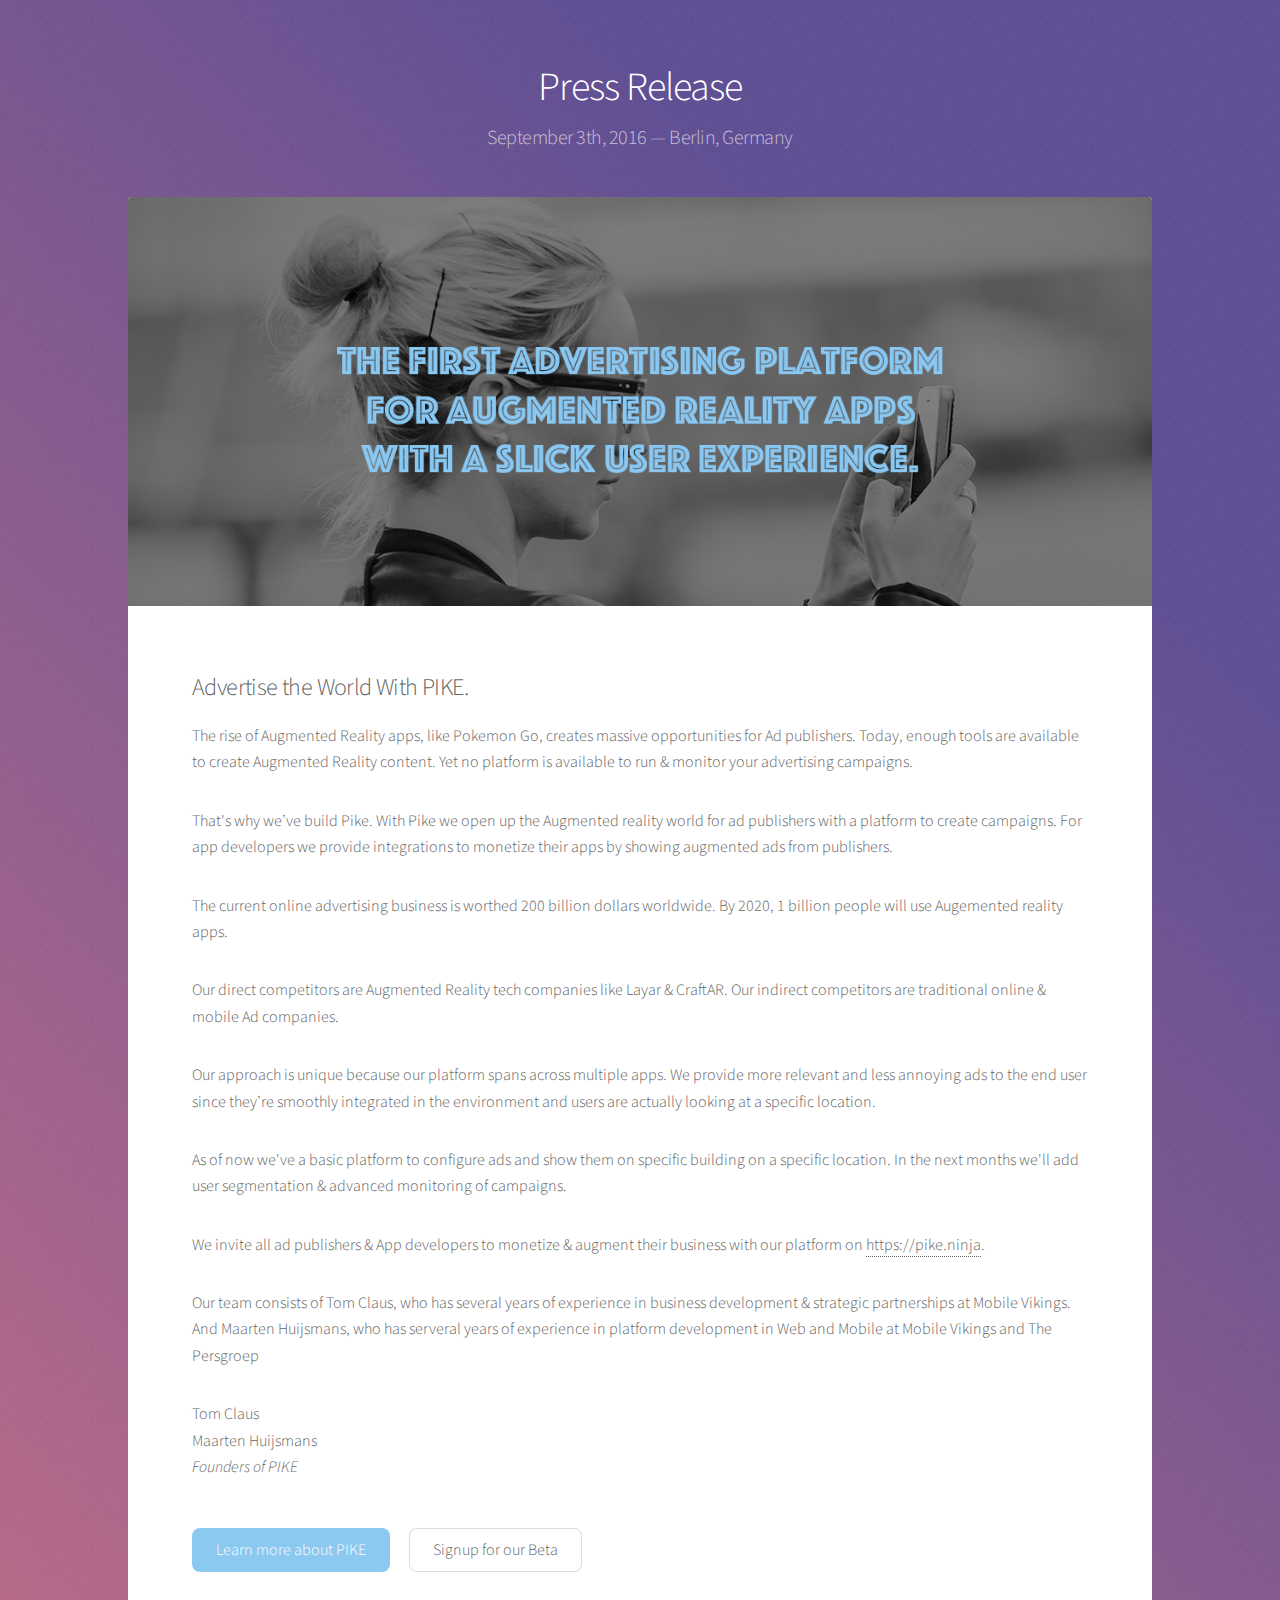
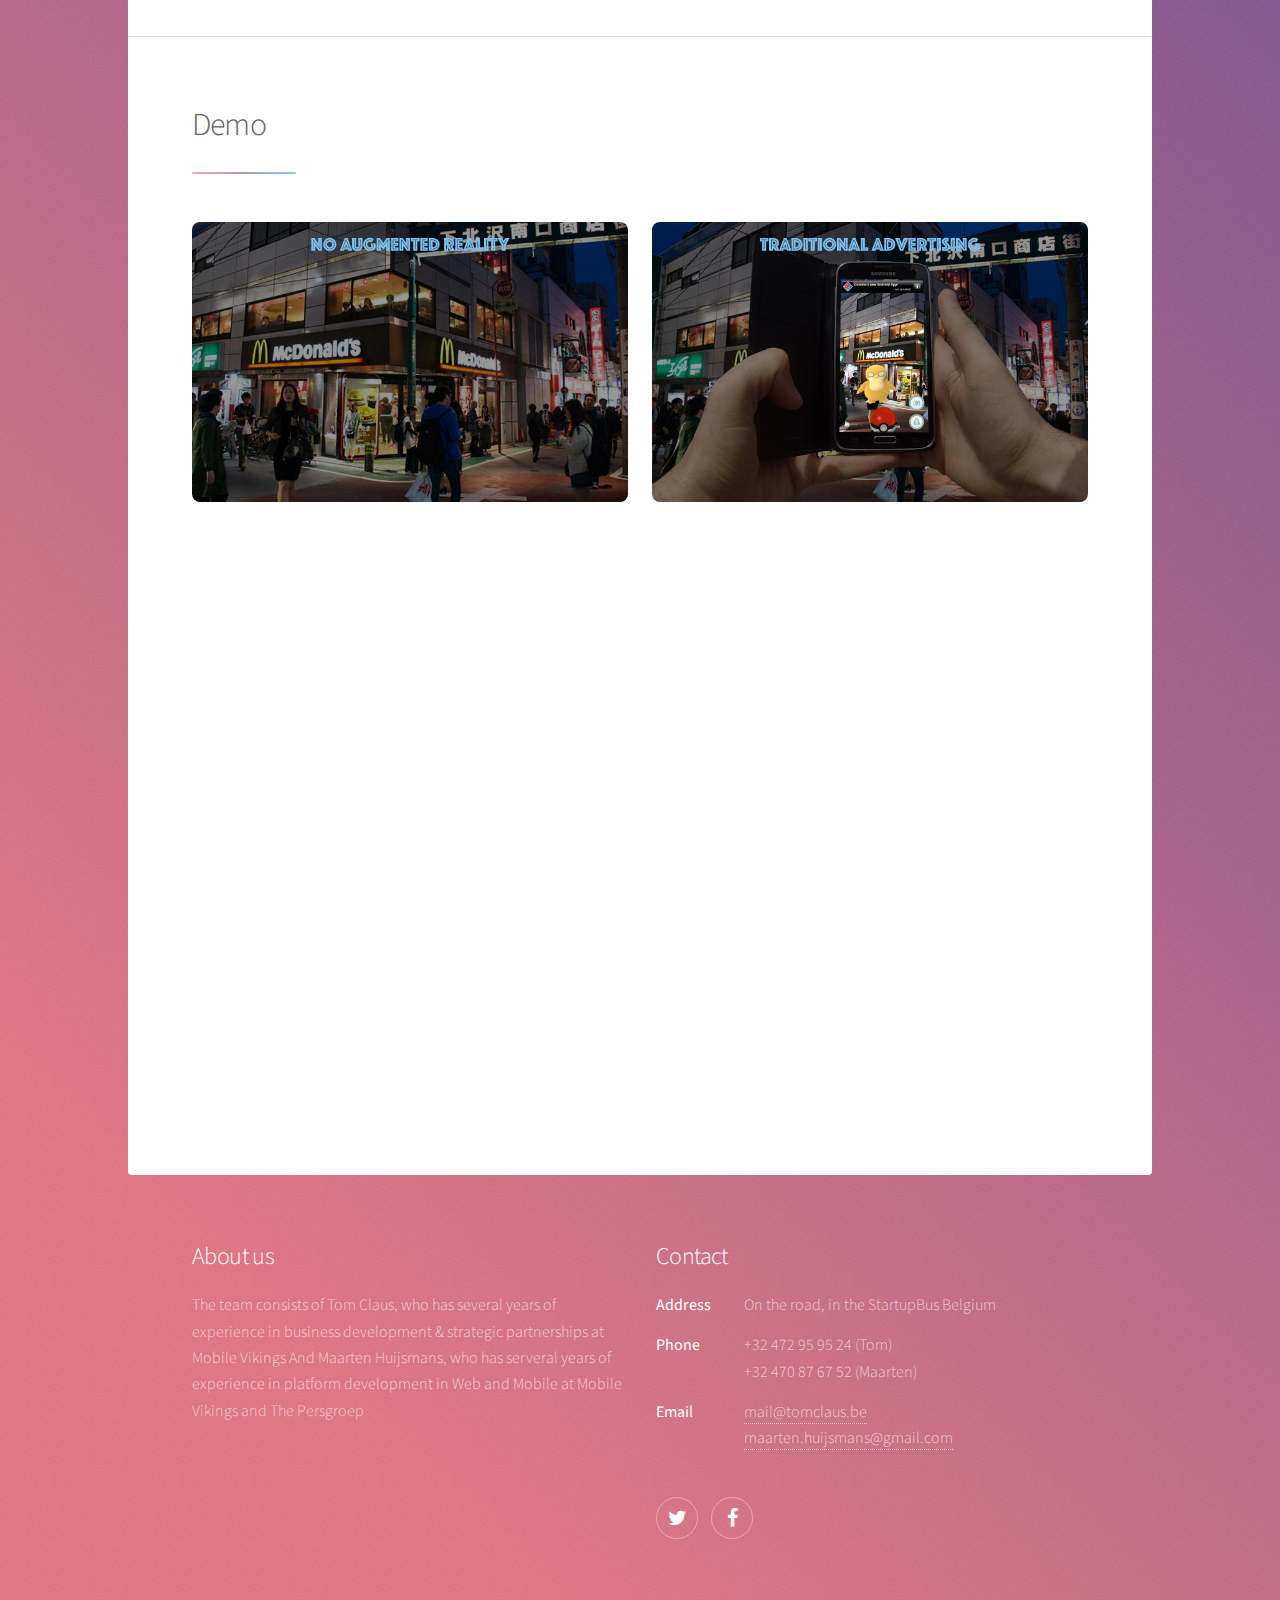
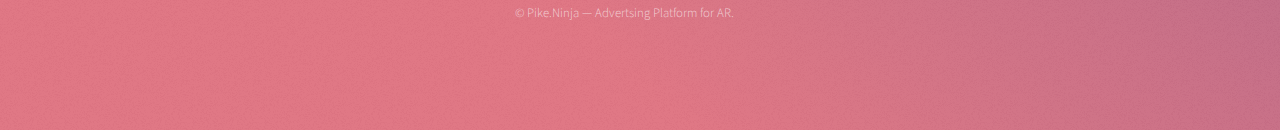
<file: pressrelease.html>
<!DOCTYPE HTML>
<!--
	Stellar by HTML5 UP
	html5up.net | @ajlkn
	Free for personal and commercial use under the CCA 3.0 license (html5up.net/license)
-->
<html>
	<head>
		<title>Generic - Stellar by HTML5 UP</title>
		<meta charset="utf-8" />
		<meta name="viewport" content="width=device-width, initial-scale=1" />
		<!--[if lte IE 8]><script src="assets/js/ie/html5shiv.js"></script><![endif]-->
		<link rel="stylesheet" href="assets/css/main.css" />
		<!--[if lte IE 9]><link rel="stylesheet" href="assets/css/ie9.css" /><![endif]-->
		<!--[if lte IE 8]><link rel="stylesheet" href="assets/css/ie8.css" /><![endif]-->

		<script>
		  (function(i,s,o,g,r,a,m){i['GoogleAnalyticsObject']=r;i[r]=i[r]||function(){
		  (i[r].q=i[r].q||[]).push(arguments)},i[r].l=1*new Date();a=s.createElement(o),
		  m=s.getElementsByTagName(o)[0];a.async=1;a.src=g;m.parentNode.insertBefore(a,m)
		  })(window,document,'script','https://www.google-analytics.com/analytics.js','ga');

		  ga('create', 'UA-45283404-2', 'auto');
		  ga('send', 'pageview');

		</script>
	</head>
	<body>

		<!-- Wrapper -->
			<div id="wrapper">

				<!-- Header -->
					<header id="header">
						<h1>Press Release</h1>
						<p>September 3th, 2016 — Berlin, Germany</p>
					</header>

				<!-- Main -->
					<div id="main">

						<!-- Content -->
							<section id="content" class="main">
								<span class="image main"><img src="images/banner.jpg" alt="" /></span>
								<h2>Advertise the World With PIKE.</h2>
								<p>
									The rise of Augmented Reality apps, like Pokemon Go, creates massive opportunities for Ad publishers.

									Today, enough tools are available to create Augmented Reality content. Yet no platform is available to run &amp; monitor your advertising campaigns.
								</p>
								<p>
									That's why we’ve build Pike. With Pike we open up the Augmented reality world for ad publishers with a platform to create campaigns. For app developers we provide integrations to monetize their apps by showing augmented ads from publishers.
								</p>
								<p>
									The current online advertising business is worthed 200 billion dollars worldwide. By 2020, 1 billion people will use Augemented reality apps.
								</p>
								<p>
									Our direct competitors are Augmented Reality tech companies like Layar &amp; CraftAR. Our indirect competitors are traditional online &amp; mobile Ad companies.
								</p>
								<p>
									Our approach is unique because our platform spans across multiple apps. We provide more relevant and less annoying ads to the end user since they’re smoothly integrated in the environment and users are actually looking at a specific location.
								</p>
								<p>
									As of now we've a basic platform to configure ads and show them on specific building on a specific location. In the next months we'll add user segmentation &amp; advanced monitoring of campaigns.
								</p>
								<p>
									We invite all ad publishers &amp; App developers to monetize &amp; augment their business with our platform on <a href='https://pike.ninja'>https://pike.ninja</a>.
								</p>
								<p>
									Our team  consists of Tom Claus, who has several years of experience in business development &amp; strategic partnerships at Mobile Vikings. And Maarten Huijsmans, who has serveral years of experience in platform development in Web and Mobile at Mobile Vikings and The Persgroep
								</p>
								<p>
									Tom Claus<br />
									Maarten Huijsmans<br />
									<i>Founders of PIKE</i>
								</p>
								<footer class="major">
									<ul class="actions">
										<li><a  href="/" class="button special">Learn more about PIKE</a></li>
										<li><a  target="_blank" href="http://eepurl.com/cd9PNT" class="button">Signup for our Beta</a></li>
										
									</ul>
								</footer>
							</section>

							<section id="content" class="main">
								<section id="demo">
									<header class="major">
										<h2>Demo</h2>
									</header>
									<div class="box alt">
										<div class="row uniform">

											<div class="6u"><span class="image fit"><img src="images/mcdonalds.jpg" alt=""></span></div>
											<div class="6u"><span class="image fit"><img src="images/old.jpg" alt=""></span></div>

											<div class="12u$"><span class="image fit"><video width="100%" loop="" autoplay=""><source src="images/demo.mp4" type="video/mp4"></video></span></div>
										</div>
									</div>
								</section>
							</section>

					</div>

				<!-- Footer -->
					<footer id="footer">
						<section>
							<h2>About us</h2>
							<p> The team consists of Tom Claus, who has several years of experience in business development &amp; strategic partnerships at Mobile Vikings And Maarten Huijsmans, who has serveral years of experience in platform development in Web and Mobile at Mobile Vikings and The Persgroep</p>
							<!--<ul class="actions">
								<li><a href="#" class="button">Signup for Beta</a></li>
							</ul>-->
						</section>
						<section>
							<h2>Contact</h2>
							<dl class="alt">
								<dt>Address </dt>
								<dd>On the road, in the StartupBus Belgium</dd>
								<dt>Phone</dt>
								<dd>+32 472 95 95 24 (Tom)<br/> +32 470 87 67 52 (Maarten)</dd>
								<dt>Email</dt>
								<dd><a href="mailto:mail@tomclaus.be">mail@tomclaus.be</a><br /> <a href="mailto:maarten.huijsmans@gmail.com">maarten.huijsmans@gmail.com</a></dd>
							</dl>
							<ul class="icons">
								<li><a href="https://twitter.com/pike_ninja" class="icon fa-twitter alt"><span class="label">Twitter</span></a></li>
								<li><a href="https://www.facebook.com/pike.ninja/" class="icon fa-facebook alt"><span class="label">Facebook</span></a></li>
							</ul>
						</section>
						<p class="copyright">&copy; Pike.Ninja — Advertsing Platform for AR.</p>
					</footer>

			</div>

		<!-- Scripts -->
			<script src="assets/js/jquery.min.js"></script>
			<script src="assets/js/jquery.scrollex.min.js"></script>
			<script src="assets/js/jquery.scrolly.min.js"></script>
			<script src="assets/js/skel.min.js"></script>
			<script src="assets/js/util.js"></script>
			<!--[if lte IE 8]><script src="assets/js/ie/respond.min.js"></script><![endif]-->
			<script src="assets/js/main.js"></script>

	</body>
</html>
</file>
<file: assets/css/ie9.css>
/*
	Stellar by HTML5 UP
	html5up.net | @ajlkn
	Free for personal and commercial use under the CCA 3.0 license (html5up.net/license)
*/

/* Spotlight */

	.spotlight:after {
		content: '';
		display: block;
		clear: both;
	}

	.spotlight .content {
		float: left;
		width: 60%;
	}

	.spotlight .image {
		float: left;
	}

/* Features */

	.features:after {
		content: '';
		display: block;
		clear: both;
	}

	.features li {
		float: left;
	}

/* Statistics */

	.statistics {
		display: inline-block;
		width: auto;
	}

		.statistics:after {
			content: '';
			display: block;
			clear: both;
		}

		.statistics li {
			float: left;
			padding: 1.5em 2.5em;
		}

/* Footer */

	#footer > * {
		float: left;
	}

	#footer .copyright {
		clear: both;
	}
</file>
<file: assets/css/ie8.css>
/*
	Stellar by HTML5 UP
	html5up.net | @ajlkn
	Free for personal and commercial use under the CCA 3.0 license (html5up.net/license)
*/

/* Type */

	body {
		color: #ffffff;
	}

/* Button */

	.button {
		position: relative;
		border: solid 1px !important;
	}

		.button.special {
			border: none !important;
		}

/* Icon */

	.icon.major {
		-ms-behavior: url("assets/js/ie/PIE.htc");
	}

		.icon.major:before {
			font-size: 4em;
			border: 0;
		}

/* Spotlight */

	.spotlight .image {
		position: relative;
		-ms-behavior: url("assets/js/ie/PIE.htc");
	}

		.spotlight .image img {
			position: relative;
			-ms-behavior: url("assets/js/ie/PIE.htc");
		}

/* Features */

	.features li {
		width: 29%;
	}

/* Footer */

	#footer > * {
		width: 50%;
		margin-left: 0;
	}

/* Main */

	#main > .main > .image.main:first-child {
		margin-top: 0;
		margin-left: 0;
		width: 100%;
	}
</file>
<file: assets/css/main.css>
@import url(font-awesome.min.css);
@import "https://fonts.googleapis.com/css?family=Source+Sans+Pro:300,400";

/*
	Stellar by HTML5 UP
	html5up.net | @ajlkn
	Free for personal and commercial use under the CCA 3.0 license (html5up.net/license)
*/

/* Reset */

	html, body, div, span, applet, object, iframe, h1, h2, h3, h4, h5, h6, p, blockquote, pre, a, abbr, acronym, address, big, cite, code, del, dfn, em, img, ins, kbd, q, s, samp, small, strike, strong, sub, sup, tt, var, b, u, i, center, dl, dt, dd, ol, ul, li, fieldset, form, label, legend, table, caption, tbody, tfoot, thead, tr, th, td, article, aside, canvas, details, embed, figure, figcaption, footer, header, hgroup, menu, nav, output, ruby, section, summary, time, mark, audio, video {
		margin: 0;
		padding: 0;
		border: 0;
		font-size: 100%;
		font: inherit;
		vertical-align: baseline;
	}

	article, aside, details, figcaption, figure, footer, header, hgroup, menu, nav, section {
		display: block;
	}

	body {
		line-height: 1;
	}

	ol, ul {
		list-style: none;
	}

	blockquote, q {
		quotes: none;
	}

	blockquote:before, blockquote:after, q:before, q:after {
		content: '';
		content: none;
	}

	table {
		border-collapse: collapse;
		border-spacing: 0;
	}

	body {
		-webkit-text-size-adjust: none;
	}

/* Box Model */

	*, *:before, *:after {
		-moz-box-sizing: border-box;
		-webkit-box-sizing: border-box;
		box-sizing: border-box;
	}

/* Grid */

	.row {
		border-bottom: solid 1px transparent;
		-moz-box-sizing: border-box;
		-webkit-box-sizing: border-box;
		box-sizing: border-box;
	}

	.row > * {
		float: left;
		-moz-box-sizing: border-box;
		-webkit-box-sizing: border-box;
		box-sizing: border-box;
	}

	.row:after, .row:before {
		content: '';
		display: block;
		clear: both;
		height: 0;
	}

	.row.uniform > * > :first-child {
		margin-top: 0;
	}

	.row.uniform > * > :last-child {
		margin-bottom: 0;
	}

	.row.\30 \25 > * {
		padding: 0 0 0 0em;
	}

	.row.\30 \25 {
		margin: 0 0 -1px 0em;
	}

	.row.uniform.\30 \25 > * {
		padding: 0em 0 0 0em;
	}

	.row.uniform.\30 \25 {
		margin: 0em 0 -1px 0em;
	}

	.row > * {
		padding: 0 0 0 1.5em;
	}

	.row {
		margin: 0 0 -1px -1.5em;
	}

	.row.uniform > * {
		padding: 1.5em 0 0 1.5em;
	}

	.row.uniform {
		margin: -1.5em 0 -1px -1.5em;
	}

	.row.\32 00\25 > * {
		padding: 0 0 0 3em;
	}

	.row.\32 00\25 {
		margin: 0 0 -1px -3em;
	}

	.row.uniform.\32 00\25 > * {
		padding: 3em 0 0 3em;
	}

	.row.uniform.\32 00\25 {
		margin: -3em 0 -1px -3em;
	}

	.row.\31 50\25 > * {
		padding: 0 0 0 2.25em;
	}

	.row.\31 50\25 {
		margin: 0 0 -1px -2.25em;
	}

	.row.uniform.\31 50\25 > * {
		padding: 2.25em 0 0 2.25em;
	}

	.row.uniform.\31 50\25 {
		margin: -2.25em 0 -1px -2.25em;
	}

	.row.\35 0\25 > * {
		padding: 0 0 0 0.75em;
	}

	.row.\35 0\25 {
		margin: 0 0 -1px -0.75em;
	}

	.row.uniform.\35 0\25 > * {
		padding: 0.75em 0 0 0.75em;
	}

	.row.uniform.\35 0\25 {
		margin: -0.75em 0 -1px -0.75em;
	}

	.row.\32 5\25 > * {
		padding: 0 0 0 0.375em;
	}

	.row.\32 5\25 {
		margin: 0 0 -1px -0.375em;
	}

	.row.uniform.\32 5\25 > * {
		padding: 0.375em 0 0 0.375em;
	}

	.row.uniform.\32 5\25 {
		margin: -0.375em 0 -1px -0.375em;
	}

	.\31 2u, .\31 2u\24 {
		width: 100%;
		clear: none;
		margin-left: 0;
	}

	.\31 1u, .\31 1u\24 {
		width: 91.6666666667%;
		clear: none;
		margin-left: 0;
	}

	.\31 0u, .\31 0u\24 {
		width: 83.3333333333%;
		clear: none;
		margin-left: 0;
	}

	.\39 u, .\39 u\24 {
		width: 75%;
		clear: none;
		margin-left: 0;
	}

	.\38 u, .\38 u\24 {
		width: 66.6666666667%;
		clear: none;
		margin-left: 0;
	}

	.\37 u, .\37 u\24 {
		width: 58.3333333333%;
		clear: none;
		margin-left: 0;
	}

	.\36 u, .\36 u\24 {
		width: 50%;
		clear: none;
		margin-left: 0;
	}

	.\35 u, .\35 u\24 {
		width: 41.6666666667%;
		clear: none;
		margin-left: 0;
	}

	.\34 u, .\34 u\24 {
		width: 33.3333333333%;
		clear: none;
		margin-left: 0;
	}

	.\33 u, .\33 u\24 {
		width: 25%;
		clear: none;
		margin-left: 0;
	}

	.\32 u, .\32 u\24 {
		width: 16.6666666667%;
		clear: none;
		margin-left: 0;
	}

	.\31 u, .\31 u\24 {
		width: 8.3333333333%;
		clear: none;
		margin-left: 0;
	}

	.\31 2u\24 + *,
	.\31 1u\24 + *,
	.\31 0u\24 + *,
	.\39 u\24 + *,
	.\38 u\24 + *,
	.\37 u\24 + *,
	.\36 u\24 + *,
	.\35 u\24 + *,
	.\34 u\24 + *,
	.\33 u\24 + *,
	.\32 u\24 + *,
	.\31 u\24 + * {
		clear: left;
	}

	.\-11u {
		margin-left: 91.66667%;
	}

	.\-10u {
		margin-left: 83.33333%;
	}

	.\-9u {
		margin-left: 75%;
	}

	.\-8u {
		margin-left: 66.66667%;
	}

	.\-7u {
		margin-left: 58.33333%;
	}

	.\-6u {
		margin-left: 50%;
	}

	.\-5u {
		margin-left: 41.66667%;
	}

	.\-4u {
		margin-left: 33.33333%;
	}

	.\-3u {
		margin-left: 25%;
	}

	.\-2u {
		margin-left: 16.66667%;
	}

	.\-1u {
		margin-left: 8.33333%;
	}

	@media screen and (max-width: 1680px) {

		.row > * {
			padding: 0 0 0 1.5em;
		}

		.row {
			margin: 0 0 -1px -1.5em;
		}

		.row.uniform > * {
			padding: 1.5em 0 0 1.5em;
		}

		.row.uniform {
			margin: -1.5em 0 -1px -1.5em;
		}

		.row.\32 00\25 > * {
			padding: 0 0 0 3em;
		}

		.row.\32 00\25 {
			margin: 0 0 -1px -3em;
		}

		.row.uniform.\32 00\25 > * {
			padding: 3em 0 0 3em;
		}

		.row.uniform.\32 00\25 {
			margin: -3em 0 -1px -3em;
		}

		.row.\31 50\25 > * {
			padding: 0 0 0 2.25em;
		}

		.row.\31 50\25 {
			margin: 0 0 -1px -2.25em;
		}

		.row.uniform.\31 50\25 > * {
			padding: 2.25em 0 0 2.25em;
		}

		.row.uniform.\31 50\25 {
			margin: -2.25em 0 -1px -2.25em;
		}

		.row.\35 0\25 > * {
			padding: 0 0 0 0.75em;
		}

		.row.\35 0\25 {
			margin: 0 0 -1px -0.75em;
		}

		.row.uniform.\35 0\25 > * {
			padding: 0.75em 0 0 0.75em;
		}

		.row.uniform.\35 0\25 {
			margin: -0.75em 0 -1px -0.75em;
		}

		.row.\32 5\25 > * {
			padding: 0 0 0 0.375em;
		}

		.row.\32 5\25 {
			margin: 0 0 -1px -0.375em;
		}

		.row.uniform.\32 5\25 > * {
			padding: 0.375em 0 0 0.375em;
		}

		.row.uniform.\32 5\25 {
			margin: -0.375em 0 -1px -0.375em;
		}

		.\31 2u\28xlarge\29, .\31 2u\24\28xlarge\29 {
			width: 100%;
			clear: none;
			margin-left: 0;
		}

		.\31 1u\28xlarge\29, .\31 1u\24\28xlarge\29 {
			width: 91.6666666667%;
			clear: none;
			margin-left: 0;
		}

		.\31 0u\28xlarge\29, .\31 0u\24\28xlarge\29 {
			width: 83.3333333333%;
			clear: none;
			margin-left: 0;
		}

		.\39 u\28xlarge\29, .\39 u\24\28xlarge\29 {
			width: 75%;
			clear: none;
			margin-left: 0;
		}

		.\38 u\28xlarge\29, .\38 u\24\28xlarge\29 {
			width: 66.6666666667%;
			clear: none;
			margin-left: 0;
		}

		.\37 u\28xlarge\29, .\37 u\24\28xlarge\29 {
			width: 58.3333333333%;
			clear: none;
			margin-left: 0;
		}

		.\36 u\28xlarge\29, .\36 u\24\28xlarge\29 {
			width: 50%;
			clear: none;
			margin-left: 0;
		}

		.\35 u\28xlarge\29, .\35 u\24\28xlarge\29 {
			width: 41.6666666667%;
			clear: none;
			margin-left: 0;
		}

		.\34 u\28xlarge\29, .\34 u\24\28xlarge\29 {
			width: 33.3333333333%;
			clear: none;
			margin-left: 0;
		}

		.\33 u\28xlarge\29, .\33 u\24\28xlarge\29 {
			width: 25%;
			clear: none;
			margin-left: 0;
		}

		.\32 u\28xlarge\29, .\32 u\24\28xlarge\29 {
			width: 16.6666666667%;
			clear: none;
			margin-left: 0;
		}

		.\31 u\28xlarge\29, .\31 u\24\28xlarge\29 {
			width: 8.3333333333%;
			clear: none;
			margin-left: 0;
		}

		.\31 2u\24\28xlarge\29 + *,
		.\31 1u\24\28xlarge\29 + *,
		.\31 0u\24\28xlarge\29 + *,
		.\39 u\24\28xlarge\29 + *,
		.\38 u\24\28xlarge\29 + *,
		.\37 u\24\28xlarge\29 + *,
		.\36 u\24\28xlarge\29 + *,
		.\35 u\24\28xlarge\29 + *,
		.\34 u\24\28xlarge\29 + *,
		.\33 u\24\28xlarge\29 + *,
		.\32 u\24\28xlarge\29 + *,
		.\31 u\24\28xlarge\29 + * {
			clear: left;
		}

		.\-11u\28xlarge\29 {
			margin-left: 91.66667%;
		}

		.\-10u\28xlarge\29 {
			margin-left: 83.33333%;
		}

		.\-9u\28xlarge\29 {
			margin-left: 75%;
		}

		.\-8u\28xlarge\29 {
			margin-left: 66.66667%;
		}

		.\-7u\28xlarge\29 {
			margin-left: 58.33333%;
		}

		.\-6u\28xlarge\29 {
			margin-left: 50%;
		}

		.\-5u\28xlarge\29 {
			margin-left: 41.66667%;
		}

		.\-4u\28xlarge\29 {
			margin-left: 33.33333%;
		}

		.\-3u\28xlarge\29 {
			margin-left: 25%;
		}

		.\-2u\28xlarge\29 {
			margin-left: 16.66667%;
		}

		.\-1u\28xlarge\29 {
			margin-left: 8.33333%;
		}

	}

	@media screen and (max-width: 1280px) {

		.row > * {
			padding: 0 0 0 1.5em;
		}

		.row {
			margin: 0 0 -1px -1.5em;
		}

		.row.uniform > * {
			padding: 1.5em 0 0 1.5em;
		}

		.row.uniform {
			margin: -1.5em 0 -1px -1.5em;
		}

		.row.\32 00\25 > * {
			padding: 0 0 0 3em;
		}

		.row.\32 00\25 {
			margin: 0 0 -1px -3em;
		}

		.row.uniform.\32 00\25 > * {
			padding: 3em 0 0 3em;
		}

		.row.uniform.\32 00\25 {
			margin: -3em 0 -1px -3em;
		}

		.row.\31 50\25 > * {
			padding: 0 0 0 2.25em;
		}

		.row.\31 50\25 {
			margin: 0 0 -1px -2.25em;
		}

		.row.uniform.\31 50\25 > * {
			padding: 2.25em 0 0 2.25em;
		}

		.row.uniform.\31 50\25 {
			margin: -2.25em 0 -1px -2.25em;
		}

		.row.\35 0\25 > * {
			padding: 0 0 0 0.75em;
		}

		.row.\35 0\25 {
			margin: 0 0 -1px -0.75em;
		}

		.row.uniform.\35 0\25 > * {
			padding: 0.75em 0 0 0.75em;
		}

		.row.uniform.\35 0\25 {
			margin: -0.75em 0 -1px -0.75em;
		}

		.row.\32 5\25 > * {
			padding: 0 0 0 0.375em;
		}

		.row.\32 5\25 {
			margin: 0 0 -1px -0.375em;
		}

		.row.uniform.\32 5\25 > * {
			padding: 0.375em 0 0 0.375em;
		}

		.row.uniform.\32 5\25 {
			margin: -0.375em 0 -1px -0.375em;
		}

		.\31 2u\28large\29, .\31 2u\24\28large\29 {
			width: 100%;
			clear: none;
			margin-left: 0;
		}

		.\31 1u\28large\29, .\31 1u\24\28large\29 {
			width: 91.6666666667%;
			clear: none;
			margin-left: 0;
		}

		.\31 0u\28large\29, .\31 0u\24\28large\29 {
			width: 83.3333333333%;
			clear: none;
			margin-left: 0;
		}

		.\39 u\28large\29, .\39 u\24\28large\29 {
			width: 75%;
			clear: none;
			margin-left: 0;
		}

		.\38 u\28large\29, .\38 u\24\28large\29 {
			width: 66.6666666667%;
			clear: none;
			margin-left: 0;
		}

		.\37 u\28large\29, .\37 u\24\28large\29 {
			width: 58.3333333333%;
			clear: none;
			margin-left: 0;
		}

		.\36 u\28large\29, .\36 u\24\28large\29 {
			width: 50%;
			clear: none;
			margin-left: 0;
		}

		.\35 u\28large\29, .\35 u\24\28large\29 {
			width: 41.6666666667%;
			clear: none;
			margin-left: 0;
		}

		.\34 u\28large\29, .\34 u\24\28large\29 {
			width: 33.3333333333%;
			clear: none;
			margin-left: 0;
		}

		.\33 u\28large\29, .\33 u\24\28large\29 {
			width: 25%;
			clear: none;
			margin-left: 0;
		}

		.\32 u\28large\29, .\32 u\24\28large\29 {
			width: 16.6666666667%;
			clear: none;
			margin-left: 0;
		}

		.\31 u\28large\29, .\31 u\24\28large\29 {
			width: 8.3333333333%;
			clear: none;
			margin-left: 0;
		}

		.\31 2u\24\28large\29 + *,
		.\31 1u\24\28large\29 + *,
		.\31 0u\24\28large\29 + *,
		.\39 u\24\28large\29 + *,
		.\38 u\24\28large\29 + *,
		.\37 u\24\28large\29 + *,
		.\36 u\24\28large\29 + *,
		.\35 u\24\28large\29 + *,
		.\34 u\24\28large\29 + *,
		.\33 u\24\28large\29 + *,
		.\32 u\24\28large\29 + *,
		.\31 u\24\28large\29 + * {
			clear: left;
		}

		.\-11u\28large\29 {
			margin-left: 91.66667%;
		}

		.\-10u\28large\29 {
			margin-left: 83.33333%;
		}

		.\-9u\28large\29 {
			margin-left: 75%;
		}

		.\-8u\28large\29 {
			margin-left: 66.66667%;
		}

		.\-7u\28large\29 {
			margin-left: 58.33333%;
		}

		.\-6u\28large\29 {
			margin-left: 50%;
		}

		.\-5u\28large\29 {
			margin-left: 41.66667%;
		}

		.\-4u\28large\29 {
			margin-left: 33.33333%;
		}

		.\-3u\28large\29 {
			margin-left: 25%;
		}

		.\-2u\28large\29 {
			margin-left: 16.66667%;
		}

		.\-1u\28large\29 {
			margin-left: 8.33333%;
		}

	}

	@media screen and (max-width: 980px) {

		.row > * {
			padding: 0 0 0 1.5em;
		}

		.row {
			margin: 0 0 -1px -1.5em;
		}

		.row.uniform > * {
			padding: 1.5em 0 0 1.5em;
		}

		.row.uniform {
			margin: -1.5em 0 -1px -1.5em;
		}

		.row.\32 00\25 > * {
			padding: 0 0 0 3em;
		}

		.row.\32 00\25 {
			margin: 0 0 -1px -3em;
		}

		.row.uniform.\32 00\25 > * {
			padding: 3em 0 0 3em;
		}

		.row.uniform.\32 00\25 {
			margin: -3em 0 -1px -3em;
		}

		.row.\31 50\25 > * {
			padding: 0 0 0 2.25em;
		}

		.row.\31 50\25 {
			margin: 0 0 -1px -2.25em;
		}

		.row.uniform.\31 50\25 > * {
			padding: 2.25em 0 0 2.25em;
		}

		.row.uniform.\31 50\25 {
			margin: -2.25em 0 -1px -2.25em;
		}

		.row.\35 0\25 > * {
			padding: 0 0 0 0.75em;
		}

		.row.\35 0\25 {
			margin: 0 0 -1px -0.75em;
		}

		.row.uniform.\35 0\25 > * {
			padding: 0.75em 0 0 0.75em;
		}

		.row.uniform.\35 0\25 {
			margin: -0.75em 0 -1px -0.75em;
		}

		.row.\32 5\25 > * {
			padding: 0 0 0 0.375em;
		}

		.row.\32 5\25 {
			margin: 0 0 -1px -0.375em;
		}

		.row.uniform.\32 5\25 > * {
			padding: 0.375em 0 0 0.375em;
		}

		.row.uniform.\32 5\25 {
			margin: -0.375em 0 -1px -0.375em;
		}

		.\31 2u\28medium\29, .\31 2u\24\28medium\29 {
			width: 100%;
			clear: none;
			margin-left: 0;
		}

		.\31 1u\28medium\29, .\31 1u\24\28medium\29 {
			width: 91.6666666667%;
			clear: none;
			margin-left: 0;
		}

		.\31 0u\28medium\29, .\31 0u\24\28medium\29 {
			width: 83.3333333333%;
			clear: none;
			margin-left: 0;
		}

		.\39 u\28medium\29, .\39 u\24\28medium\29 {
			width: 75%;
			clear: none;
			margin-left: 0;
		}

		.\38 u\28medium\29, .\38 u\24\28medium\29 {
			width: 66.6666666667%;
			clear: none;
			margin-left: 0;
		}

		.\37 u\28medium\29, .\37 u\24\28medium\29 {
			width: 58.3333333333%;
			clear: none;
			margin-left: 0;
		}

		.\36 u\28medium\29, .\36 u\24\28medium\29 {
			width: 50%;
			clear: none;
			margin-left: 0;
		}

		.\35 u\28medium\29, .\35 u\24\28medium\29 {
			width: 41.6666666667%;
			clear: none;
			margin-left: 0;
		}

		.\34 u\28medium\29, .\34 u\24\28medium\29 {
			width: 33.3333333333%;
			clear: none;
			margin-left: 0;
		}

		.\33 u\28medium\29, .\33 u\24\28medium\29 {
			width: 25%;
			clear: none;
			margin-left: 0;
		}

		.\32 u\28medium\29, .\32 u\24\28medium\29 {
			width: 16.6666666667%;
			clear: none;
			margin-left: 0;
		}

		.\31 u\28medium\29, .\31 u\24\28medium\29 {
			width: 8.3333333333%;
			clear: none;
			margin-left: 0;
		}

		.\31 2u\24\28medium\29 + *,
		.\31 1u\24\28medium\29 + *,
		.\31 0u\24\28medium\29 + *,
		.\39 u\24\28medium\29 + *,
		.\38 u\24\28medium\29 + *,
		.\37 u\24\28medium\29 + *,
		.\36 u\24\28medium\29 + *,
		.\35 u\24\28medium\29 + *,
		.\34 u\24\28medium\29 + *,
		.\33 u\24\28medium\29 + *,
		.\32 u\24\28medium\29 + *,
		.\31 u\24\28medium\29 + * {
			clear: left;
		}

		.\-11u\28medium\29 {
			margin-left: 91.66667%;
		}

		.\-10u\28medium\29 {
			margin-left: 83.33333%;
		}

		.\-9u\28medium\29 {
			margin-left: 75%;
		}

		.\-8u\28medium\29 {
			margin-left: 66.66667%;
		}

		.\-7u\28medium\29 {
			margin-left: 58.33333%;
		}

		.\-6u\28medium\29 {
			margin-left: 50%;
		}

		.\-5u\28medium\29 {
			margin-left: 41.66667%;
		}

		.\-4u\28medium\29 {
			margin-left: 33.33333%;
		}

		.\-3u\28medium\29 {
			margin-left: 25%;
		}

		.\-2u\28medium\29 {
			margin-left: 16.66667%;
		}

		.\-1u\28medium\29 {
			margin-left: 8.33333%;
		}

	}

	@media screen and (max-width: 736px) {

		.row > * {
			padding: 0 0 0 1em;
		}

		.row {
			margin: 0 0 -1px -1em;
		}

		.row.uniform > * {
			padding: 1em 0 0 1em;
		}

		.row.uniform {
			margin: -1em 0 -1px -1em;
		}

		.row.\32 00\25 > * {
			padding: 0 0 0 2em;
		}

		.row.\32 00\25 {
			margin: 0 0 -1px -2em;
		}

		.row.uniform.\32 00\25 > * {
			padding: 2em 0 0 2em;
		}

		.row.uniform.\32 00\25 {
			margin: -2em 0 -1px -2em;
		}

		.row.\31 50\25 > * {
			padding: 0 0 0 1.5em;
		}

		.row.\31 50\25 {
			margin: 0 0 -1px -1.5em;
		}

		.row.uniform.\31 50\25 > * {
			padding: 1.5em 0 0 1.5em;
		}

		.row.uniform.\31 50\25 {
			margin: -1.5em 0 -1px -1.5em;
		}

		.row.\35 0\25 > * {
			padding: 0 0 0 0.5em;
		}

		.row.\35 0\25 {
			margin: 0 0 -1px -0.5em;
		}

		.row.uniform.\35 0\25 > * {
			padding: 0.5em 0 0 0.5em;
		}

		.row.uniform.\35 0\25 {
			margin: -0.5em 0 -1px -0.5em;
		}

		.row.\32 5\25 > * {
			padding: 0 0 0 0.25em;
		}

		.row.\32 5\25 {
			margin: 0 0 -1px -0.25em;
		}

		.row.uniform.\32 5\25 > * {
			padding: 0.25em 0 0 0.25em;
		}

		.row.uniform.\32 5\25 {
			margin: -0.25em 0 -1px -0.25em;
		}

		.\31 2u\28small\29, .\31 2u\24\28small\29 {
			width: 100%;
			clear: none;
			margin-left: 0;
		}

		.\31 1u\28small\29, .\31 1u\24\28small\29 {
			width: 91.6666666667%;
			clear: none;
			margin-left: 0;
		}

		.\31 0u\28small\29, .\31 0u\24\28small\29 {
			width: 83.3333333333%;
			clear: none;
			margin-left: 0;
		}

		.\39 u\28small\29, .\39 u\24\28small\29 {
			width: 75%;
			clear: none;
			margin-left: 0;
		}

		.\38 u\28small\29, .\38 u\24\28small\29 {
			width: 66.6666666667%;
			clear: none;
			margin-left: 0;
		}

		.\37 u\28small\29, .\37 u\24\28small\29 {
			width: 58.3333333333%;
			clear: none;
			margin-left: 0;
		}

		.\36 u\28small\29, .\36 u\24\28small\29 {
			width: 50%;
			clear: none;
			margin-left: 0;
		}

		.\35 u\28small\29, .\35 u\24\28small\29 {
			width: 41.6666666667%;
			clear: none;
			margin-left: 0;
		}

		.\34 u\28small\29, .\34 u\24\28small\29 {
			width: 33.3333333333%;
			clear: none;
			margin-left: 0;
		}

		.\33 u\28small\29, .\33 u\24\28small\29 {
			width: 25%;
			clear: none;
			margin-left: 0;
		}

		.\32 u\28small\29, .\32 u\24\28small\29 {
			width: 16.6666666667%;
			clear: none;
			margin-left: 0;
		}

		.\31 u\28small\29, .\31 u\24\28small\29 {
			width: 8.3333333333%;
			clear: none;
			margin-left: 0;
		}

		.\31 2u\24\28small\29 + *,
		.\31 1u\24\28small\29 + *,
		.\31 0u\24\28small\29 + *,
		.\39 u\24\28small\29 + *,
		.\38 u\24\28small\29 + *,
		.\37 u\24\28small\29 + *,
		.\36 u\24\28small\29 + *,
		.\35 u\24\28small\29 + *,
		.\34 u\24\28small\29 + *,
		.\33 u\24\28small\29 + *,
		.\32 u\24\28small\29 + *,
		.\31 u\24\28small\29 + * {
			clear: left;
		}

		.\-11u\28small\29 {
			margin-left: 91.66667%;
		}

		.\-10u\28small\29 {
			margin-left: 83.33333%;
		}

		.\-9u\28small\29 {
			margin-left: 75%;
		}

		.\-8u\28small\29 {
			margin-left: 66.66667%;
		}

		.\-7u\28small\29 {
			margin-left: 58.33333%;
		}

		.\-6u\28small\29 {
			margin-left: 50%;
		}

		.\-5u\28small\29 {
			margin-left: 41.66667%;
		}

		.\-4u\28small\29 {
			margin-left: 33.33333%;
		}

		.\-3u\28small\29 {
			margin-left: 25%;
		}

		.\-2u\28small\29 {
			margin-left: 16.66667%;
		}

		.\-1u\28small\29 {
			margin-left: 8.33333%;
		}

	}

	@media screen and (max-width: 480px) {

		.row > * {
			padding: 0 0 0 1em;
		}

		.row {
			margin: 0 0 -1px -1em;
		}

		.row.uniform > * {
			padding: 1em 0 0 1em;
		}

		.row.uniform {
			margin: -1em 0 -1px -1em;
		}

		.row.\32 00\25 > * {
			padding: 0 0 0 2em;
		}

		.row.\32 00\25 {
			margin: 0 0 -1px -2em;
		}

		.row.uniform.\32 00\25 > * {
			padding: 2em 0 0 2em;
		}

		.row.uniform.\32 00\25 {
			margin: -2em 0 -1px -2em;
		}

		.row.\31 50\25 > * {
			padding: 0 0 0 1.5em;
		}

		.row.\31 50\25 {
			margin: 0 0 -1px -1.5em;
		}

		.row.uniform.\31 50\25 > * {
			padding: 1.5em 0 0 1.5em;
		}

		.row.uniform.\31 50\25 {
			margin: -1.5em 0 -1px -1.5em;
		}

		.row.\35 0\25 > * {
			padding: 0 0 0 0.5em;
		}

		.row.\35 0\25 {
			margin: 0 0 -1px -0.5em;
		}

		.row.uniform.\35 0\25 > * {
			padding: 0.5em 0 0 0.5em;
		}

		.row.uniform.\35 0\25 {
			margin: -0.5em 0 -1px -0.5em;
		}

		.row.\32 5\25 > * {
			padding: 0 0 0 0.25em;
		}

		.row.\32 5\25 {
			margin: 0 0 -1px -0.25em;
		}

		.row.uniform.\32 5\25 > * {
			padding: 0.25em 0 0 0.25em;
		}

		.row.uniform.\32 5\25 {
			margin: -0.25em 0 -1px -0.25em;
		}

		.\31 2u\28xsmall\29, .\31 2u\24\28xsmall\29 {
			width: 100%;
			clear: none;
			margin-left: 0;
		}

		.\31 1u\28xsmall\29, .\31 1u\24\28xsmall\29 {
			width: 91.6666666667%;
			clear: none;
			margin-left: 0;
		}

		.\31 0u\28xsmall\29, .\31 0u\24\28xsmall\29 {
			width: 83.3333333333%;
			clear: none;
			margin-left: 0;
		}

		.\39 u\28xsmall\29, .\39 u\24\28xsmall\29 {
			width: 75%;
			clear: none;
			margin-left: 0;
		}

		.\38 u\28xsmall\29, .\38 u\24\28xsmall\29 {
			width: 66.6666666667%;
			clear: none;
			margin-left: 0;
		}

		.\37 u\28xsmall\29, .\37 u\24\28xsmall\29 {
			width: 58.3333333333%;
			clear: none;
			margin-left: 0;
		}

		.\36 u\28xsmall\29, .\36 u\24\28xsmall\29 {
			width: 50%;
			clear: none;
			margin-left: 0;
		}

		.\35 u\28xsmall\29, .\35 u\24\28xsmall\29 {
			width: 41.6666666667%;
			clear: none;
			margin-left: 0;
		}

		.\34 u\28xsmall\29, .\34 u\24\28xsmall\29 {
			width: 33.3333333333%;
			clear: none;
			margin-left: 0;
		}

		.\33 u\28xsmall\29, .\33 u\24\28xsmall\29 {
			width: 25%;
			clear: none;
			margin-left: 0;
		}

		.\32 u\28xsmall\29, .\32 u\24\28xsmall\29 {
			width: 16.6666666667%;
			clear: none;
			margin-left: 0;
		}

		.\31 u\28xsmall\29, .\31 u\24\28xsmall\29 {
			width: 8.3333333333%;
			clear: none;
			margin-left: 0;
		}

		.\31 2u\24\28xsmall\29 + *,
		.\31 1u\24\28xsmall\29 + *,
		.\31 0u\24\28xsmall\29 + *,
		.\39 u\24\28xsmall\29 + *,
		.\38 u\24\28xsmall\29 + *,
		.\37 u\24\28xsmall\29 + *,
		.\36 u\24\28xsmall\29 + *,
		.\35 u\24\28xsmall\29 + *,
		.\34 u\24\28xsmall\29 + *,
		.\33 u\24\28xsmall\29 + *,
		.\32 u\24\28xsmall\29 + *,
		.\31 u\24\28xsmall\29 + * {
			clear: left;
		}

		.\-11u\28xsmall\29 {
			margin-left: 91.66667%;
		}

		.\-10u\28xsmall\29 {
			margin-left: 83.33333%;
		}

		.\-9u\28xsmall\29 {
			margin-left: 75%;
		}

		.\-8u\28xsmall\29 {
			margin-left: 66.66667%;
		}

		.\-7u\28xsmall\29 {
			margin-left: 58.33333%;
		}

		.\-6u\28xsmall\29 {
			margin-left: 50%;
		}

		.\-5u\28xsmall\29 {
			margin-left: 41.66667%;
		}

		.\-4u\28xsmall\29 {
			margin-left: 33.33333%;
		}

		.\-3u\28xsmall\29 {
			margin-left: 25%;
		}

		.\-2u\28xsmall\29 {
			margin-left: 16.66667%;
		}

		.\-1u\28xsmall\29 {
			margin-left: 8.33333%;
		}

	}

	@media screen and (max-width: 360px) {

		.row > * {
			padding: 0 0 0 1em;
		}

		.row {
			margin: 0 0 -1px -1em;
		}

		.row.uniform > * {
			padding: 1em 0 0 1em;
		}

		.row.uniform {
			margin: -1em 0 -1px -1em;
		}

		.row.\32 00\25 > * {
			padding: 0 0 0 2em;
		}

		.row.\32 00\25 {
			margin: 0 0 -1px -2em;
		}

		.row.uniform.\32 00\25 > * {
			padding: 2em 0 0 2em;
		}

		.row.uniform.\32 00\25 {
			margin: -2em 0 -1px -2em;
		}

		.row.\31 50\25 > * {
			padding: 0 0 0 1.5em;
		}

		.row.\31 50\25 {
			margin: 0 0 -1px -1.5em;
		}

		.row.uniform.\31 50\25 > * {
			padding: 1.5em 0 0 1.5em;
		}

		.row.uniform.\31 50\25 {
			margin: -1.5em 0 -1px -1.5em;
		}

		.row.\35 0\25 > * {
			padding: 0 0 0 0.5em;
		}

		.row.\35 0\25 {
			margin: 0 0 -1px -0.5em;
		}

		.row.uniform.\35 0\25 > * {
			padding: 0.5em 0 0 0.5em;
		}

		.row.uniform.\35 0\25 {
			margin: -0.5em 0 -1px -0.5em;
		}

		.row.\32 5\25 > * {
			padding: 0 0 0 0.25em;
		}

		.row.\32 5\25 {
			margin: 0 0 -1px -0.25em;
		}

		.row.uniform.\32 5\25 > * {
			padding: 0.25em 0 0 0.25em;
		}

		.row.uniform.\32 5\25 {
			margin: -0.25em 0 -1px -0.25em;
		}

		.\31 2u\28xxsmall\29, .\31 2u\24\28xxsmall\29 {
			width: 100%;
			clear: none;
			margin-left: 0;
		}

		.\31 1u\28xxsmall\29, .\31 1u\24\28xxsmall\29 {
			width: 91.6666666667%;
			clear: none;
			margin-left: 0;
		}

		.\31 0u\28xxsmall\29, .\31 0u\24\28xxsmall\29 {
			width: 83.3333333333%;
			clear: none;
			margin-left: 0;
		}

		.\39 u\28xxsmall\29, .\39 u\24\28xxsmall\29 {
			width: 75%;
			clear: none;
			margin-left: 0;
		}

		.\38 u\28xxsmall\29, .\38 u\24\28xxsmall\29 {
			width: 66.6666666667%;
			clear: none;
			margin-left: 0;
		}

		.\37 u\28xxsmall\29, .\37 u\24\28xxsmall\29 {
			width: 58.3333333333%;
			clear: none;
			margin-left: 0;
		}

		.\36 u\28xxsmall\29, .\36 u\24\28xxsmall\29 {
			width: 50%;
			clear: none;
			margin-left: 0;
		}

		.\35 u\28xxsmall\29, .\35 u\24\28xxsmall\29 {
			width: 41.6666666667%;
			clear: none;
			margin-left: 0;
		}

		.\34 u\28xxsmall\29, .\34 u\24\28xxsmall\29 {
			width: 33.3333333333%;
			clear: none;
			margin-left: 0;
		}

		.\33 u\28xxsmall\29, .\33 u\24\28xxsmall\29 {
			width: 25%;
			clear: none;
			margin-left: 0;
		}

		.\32 u\28xxsmall\29, .\32 u\24\28xxsmall\29 {
			width: 16.6666666667%;
			clear: none;
			margin-left: 0;
		}

		.\31 u\28xxsmall\29, .\31 u\24\28xxsmall\29 {
			width: 8.3333333333%;
			clear: none;
			margin-left: 0;
		}

		.\31 2u\24\28xxsmall\29 + *,
		.\31 1u\24\28xxsmall\29 + *,
		.\31 0u\24\28xxsmall\29 + *,
		.\39 u\24\28xxsmall\29 + *,
		.\38 u\24\28xxsmall\29 + *,
		.\37 u\24\28xxsmall\29 + *,
		.\36 u\24\28xxsmall\29 + *,
		.\35 u\24\28xxsmall\29 + *,
		.\34 u\24\28xxsmall\29 + *,
		.\33 u\24\28xxsmall\29 + *,
		.\32 u\24\28xxsmall\29 + *,
		.\31 u\24\28xxsmall\29 + * {
			clear: left;
		}

		.\-11u\28xxsmall\29 {
			margin-left: 91.66667%;
		}

		.\-10u\28xxsmall\29 {
			margin-left: 83.33333%;
		}

		.\-9u\28xxsmall\29 {
			margin-left: 75%;
		}

		.\-8u\28xxsmall\29 {
			margin-left: 66.66667%;
		}

		.\-7u\28xxsmall\29 {
			margin-left: 58.33333%;
		}

		.\-6u\28xxsmall\29 {
			margin-left: 50%;
		}

		.\-5u\28xxsmall\29 {
			margin-left: 41.66667%;
		}

		.\-4u\28xxsmall\29 {
			margin-left: 33.33333%;
		}

		.\-3u\28xxsmall\29 {
			margin-left: 25%;
		}

		.\-2u\28xxsmall\29 {
			margin-left: 16.66667%;
		}

		.\-1u\28xxsmall\29 {
			margin-left: 8.33333%;
		}

	}

/* Basic */

	@-ms-viewport {
		width: device-width;
	}

	body {
		-ms-overflow-style: scrollbar;
	}

	@media screen and (max-width: 480px) {

		html, body {
			min-width: 320px;
		}

	}

	body {
		background-color: #935d8c;
		background-image: url("images/overlay.png"), -moz-linear-gradient(45deg, #e37682 15%, #5f4d93 85%);
		background-image: url("images/overlay.png"), -webkit-linear-gradient(45deg, #e37682 15%, #5f4d93 85%);
		background-image: url("images/overlay.png"), -ms-linear-gradient(45deg, #e37682 15%, #5f4d93 85%);
		background-image: url("images/overlay.png"), linear-gradient(45deg, #e37682 15%, #5f4d93 85%);
	}

		body.is-loading *, body.is-loading *:before, body.is-loading *:after {
			-moz-animation: none !important;
			-webkit-animation: none !important;
			-ms-animation: none !important;
			animation: none !important;
			-moz-transition: none !important;
			-webkit-transition: none !important;
			-ms-transition: none !important;
			transition: none !important;
		}

/* Type */

	body {
		background-color: #935d8c;
		color: rgba(255, 255, 255, 0.65);
	}

	body, input, select, textarea {
		font-family: "Source Sans Pro", Helvetica, sans-serif;
		font-size: 17pt;
		font-weight: 300;
		line-height: 1.65;
	}

		@media screen and (max-width: 1680px) {

			body, input, select, textarea {
				font-size: 14pt;
			}

		}

		@media screen and (max-width: 1280px) {

			body, input, select, textarea {
				font-size: 12pt;
			}

		}

		@media screen and (max-width: 360px) {

			body, input, select, textarea {
				font-size: 11pt;
			}

		}

	a {
		-moz-transition: color 0.2s ease, border-bottom 0.2s ease;
		-webkit-transition: color 0.2s ease, border-bottom 0.2s ease;
		-ms-transition: color 0.2s ease, border-bottom 0.2s ease;
		transition: color 0.2s ease, border-bottom 0.2s ease;
		text-decoration: none;
		border-bottom: dotted 1px;
		color: inherit;
	}

		a:hover {
			border-bottom-color: transparent;
		}

	strong, b {
		font-weight: 400;
	}

	em, i {
		font-style: italic;
	}

	p {
		margin: 0 0 2em 0;
	}

		p.content {
			-moz-columns: 20em 2;
			-webkit-columns: 20em 2;
			-ms-columns: 20em 2;
			columns: 20em 2;
			-moz-column-gap: 2em;
			-webkit-column-gap: 2em;
			-ms-column-gap: 2em;
			column-gap: 2em;
			text-align: justify;
		}

	h1, h2, h3, h4, h5, h6 {
		font-weight: 300;
		line-height: 1.5;
		margin: 0 0 0.7em 0;
		letter-spacing: -0.025em;
	}

		h1 a, h2 a, h3 a, h4 a, h5 a, h6 a {
			color: inherit;
			text-decoration: none;
		}

	h1 {
		font-size: 2.5em;
		line-height: 1.2;
	}

	h2 {
		font-size: 1.5em;
	}

	h3 {
		font-size: 1.25em;
	}

	h4 {
		font-size: 1.1em;
	}

	h5 {
		font-size: 0.9em;
	}

	h6 {
		font-size: 0.7em;
	}

	@media screen and (max-width: 736px) {

		h1 {
			font-size: 2em;
		}

	}

	sub {
		font-size: 0.8em;
		position: relative;
		top: 0.5em;
	}

	sup {
		font-size: 0.8em;
		position: relative;
		top: -0.5em;
	}

	blockquote {
		border-left: solid 4px;
		font-style: italic;
		margin: 0 0 2em 0;
		padding: 0.5em 0 0.5em 2em;
	}

	code {
		border-radius: 8px;
		border: solid 1px;
		font-family: "Courier New", monospace;
		font-size: 0.9em;
		margin: 0 0.25em;
		padding: 0.25em 0.65em;
	}

	pre {
		-webkit-overflow-scrolling: touch;
		font-family: "Courier New", monospace;
		font-size: 0.9em;
		margin: 0 0 2em 0;
	}

		pre code {
			display: block;
			line-height: 1.75;
			padding: 1em 1.5em;
			overflow-x: auto;
		}

	hr {
		border: 0;
		border-bottom: solid 1px;
		margin: 2em 0;
	}

		hr.major {
			margin: 3em 0;
		}

	.align-left {
		text-align: left;
	}

	.align-center {
		text-align: center;
	}

	.align-right {
		text-align: right;
	}

	input, select, textarea {
		color: #ffffff;
	}

	a:hover {
		color: #ffffff;
	}

	strong, b {
		color: #ffffff;
	}

	h1, h2, h3, h4, h5, h6 {
		color: #ffffff;
	}

	blockquote {
		border-left-color: rgba(255, 255, 255, 0.35);
	}

	code {
		background: rgba(255, 255, 255, 0.075);
		border-color: rgba(255, 255, 255, 0.35);
	}

	hr {
		border-bottom-color: rgba(255, 255, 255, 0.35);
	}

/* Box */

	.box {
		border-radius: 8px;
		border: solid;
		margin-bottom: 2em;
		padding: 1.5em;
	}

		.box > :last-child,
		.box > :last-child > :last-child,
		.box > :last-child > :last-child > :last-child {
			margin-bottom: 0;
		}

		.box.alt {
			border: 0;
			border-radius: 0;
			padding: 0;
		}

	.box {
		border-color: rgba(255, 255, 255, 0.35);
	}

/* Button */

	input[type="submit"],
	input[type="reset"],
	input[type="button"],
	button,
	.button {
		-moz-appearance: none;
		-webkit-appearance: none;
		-ms-appearance: none;
		appearance: none;
		-moz-transition: background-color 0.2s ease-in-out, color 0.2s ease-in-out;
		-webkit-transition: background-color 0.2s ease-in-out, color 0.2s ease-in-out;
		-ms-transition: background-color 0.2s ease-in-out, color 0.2s ease-in-out;
		transition: background-color 0.2s ease-in-out, color 0.2s ease-in-out;
		border-radius: 8px;
		border: 0;
		cursor: pointer;
		display: inline-block;
		font-weight: 300;
		height: 2.75em;
		line-height: 2.75em;
		min-width: 9.25em;
		padding: 0 1.5em;
		text-align: center;
		text-decoration: none;
		white-space: nowrap;
	}

		input[type="submit"].icon,
		input[type="reset"].icon,
		input[type="button"].icon,
		button.icon,
		.button.icon {
			padding-left: 1.35em;
		}

			input[type="submit"].icon:before,
			input[type="reset"].icon:before,
			input[type="button"].icon:before,
			button.icon:before,
			.button.icon:before {
				margin-right: 0.5em;
			}

		input[type="submit"].fit,
		input[type="reset"].fit,
		input[type="button"].fit,
		button.fit,
		.button.fit {
			display: block;
			margin: 0 0 1em 0;
			width: 100%;
		}

		input[type="submit"].small,
		input[type="reset"].small,
		input[type="button"].small,
		button.small,
		.button.small {
			font-size: 0.8em;
		}

		input[type="submit"].big,
		input[type="reset"].big,
		input[type="button"].big,
		button.big,
		.button.big {
			font-size: 1.35em;
		}

		input[type="submit"].disabled, input[type="submit"]:disabled,
		input[type="reset"].disabled,
		input[type="reset"]:disabled,
		input[type="button"].disabled,
		input[type="button"]:disabled,
		button.disabled,
		button:disabled,
		.button.disabled,
		.button:disabled {
			-moz-pointer-events: none;
			-webkit-pointer-events: none;
			-ms-pointer-events: none;
			pointer-events: none;
			opacity: 0.25;
		}

		@media screen and (max-width: 736px) {

			input[type="submit"],
			input[type="reset"],
			input[type="button"],
			button,
			.button {
				min-width: 0;
			}

		}

	input[type="submit"],
	input[type="reset"],
	input[type="button"],
	button,
	.button {
		background-color: transparent;
		box-shadow: inset 0 0 0 1px rgba(255, 255, 255, 0.35);
		color: #ffffff !important;
	}

		input[type="submit"]:hover,
		input[type="reset"]:hover,
		input[type="button"]:hover,
		button:hover,
		.button:hover {
			background-color: rgba(255, 255, 255, 0.075);
		}

		input[type="submit"]:active,
		input[type="reset"]:active,
		input[type="button"]:active,
		button:active,
		.button:active {
			background-color: rgba(255, 255, 255, 0.2);
		}

		input[type="submit"].icon:before,
		input[type="reset"].icon:before,
		input[type="button"].icon:before,
		button.icon:before,
		.button.icon:before {
			color: rgba(255, 255, 255, 0.5);
		}

		input[type="submit"].special,
		input[type="reset"].special,
		input[type="button"].special,
		button.special,
		.button.special {
			background-color: #8cc9f0;
			color: #ffffff !important;
			box-shadow: none;
		}

			input[type="submit"].special:hover,
			input[type="reset"].special:hover,
			input[type="button"].special:hover,
			button.special:hover,
			.button.special:hover {
				background-color: #9acff2;
			}

			input[type="submit"].special:active,
			input[type="reset"].special:active,
			input[type="button"].special:active,
			button.special:active,
			.button.special:active {
				background-color: #7ec3ee;
			}

			input[type="submit"].special.icon:before,
			input[type="reset"].special.icon:before,
			input[type="button"].special.icon:before,
			button.special.icon:before,
			.button.special.icon:before {
				color: #ffffff !important;
			}

/* Form */

	form {
		margin: 0 0 2em 0;
	}

	label {
		display: block;
		font-size: 0.9em;
		font-weight: 400;
		margin: 0 0 1em 0;
	}

	input[type="text"],
	input[type="password"],
	input[type="email"],
	select,
	textarea {
		-moz-appearance: none;
		-webkit-appearance: none;
		-ms-appearance: none;
		appearance: none;
		border-radius: 8px;
		border: solid 1px;
		color: inherit;
		display: block;
		outline: 0;
		padding: 0 1em;
		text-decoration: none;
		width: 100%;
	}

		input[type="text"]:invalid,
		input[type="password"]:invalid,
		input[type="email"]:invalid,
		select:invalid,
		textarea:invalid {
			box-shadow: none;
		}

	.select-wrapper {
		text-decoration: none;
		display: block;
		position: relative;
	}

		.select-wrapper:before {
			-moz-osx-font-smoothing: grayscale;
			-webkit-font-smoothing: antialiased;
			font-family: FontAwesome;
			font-style: normal;
			font-weight: normal;
			text-transform: none !important;
		}

		.select-wrapper:before {
			content: '\f078';
			display: block;
			height: 2.75em;
			line-height: 2.75em;
			pointer-events: none;
			position: absolute;
			right: 0;
			text-align: center;
			top: 0;
			width: 2.75em;
		}

		.select-wrapper select::-ms-expand {
			display: none;
		}

	input[type="text"],
	input[type="password"],
	input[type="email"],
	select {
		height: 2.75em;
	}

	textarea {
		padding: 0.75em 1em;
	}

	input[type="checkbox"],
	input[type="radio"] {
		-moz-appearance: none;
		-webkit-appearance: none;
		-ms-appearance: none;
		appearance: none;
		display: block;
		float: left;
		margin-right: -2em;
		opacity: 0;
		width: 1em;
		z-index: -1;
	}

		input[type="checkbox"] + label,
		input[type="radio"] + label {
			text-decoration: none;
			cursor: pointer;
			display: inline-block;
			font-size: 1em;
			font-weight: 300;
			padding-left: 2.4em;
			padding-right: 0.75em;
			position: relative;
		}

			input[type="checkbox"] + label:before,
			input[type="radio"] + label:before {
				-moz-osx-font-smoothing: grayscale;
				-webkit-font-smoothing: antialiased;
				font-family: FontAwesome;
				font-style: normal;
				font-weight: normal;
				text-transform: none !important;
			}

			input[type="checkbox"] + label:before,
			input[type="radio"] + label:before {
				border-radius: 8px;
				border: solid 1px;
				content: '';
				display: inline-block;
				height: 1.65em;
				left: 0;
				line-height: 1.58125em;
				position: absolute;
				text-align: center;
				top: 0;
				width: 1.65em;
			}

		input[type="checkbox"]:checked + label:before,
		input[type="radio"]:checked + label:before {
			content: '\f00c';
		}

	input[type="checkbox"] + label:before {
		border-radius: 8px;
	}

	input[type="radio"] + label:before {
		border-radius: 100%;
	}

	::-webkit-input-placeholder {
		opacity: 1.0;
	}

	:-moz-placeholder {
		opacity: 1.0;
	}

	::-moz-placeholder {
		opacity: 1.0;
	}

	:-ms-input-placeholder {
		opacity: 1.0;
	}

	.formerize-placeholder {
		opacity: 1.0;
	}

	label {
		color: #ffffff;
	}

	input[type="text"],
	input[type="password"],
	input[type="email"],
	select,
	textarea {
		background: rgba(255, 255, 255, 0.075);
		border-color: rgba(255, 255, 255, 0.35);
	}

		input[type="text"]:focus,
		input[type="password"]:focus,
		input[type="email"]:focus,
		select:focus,
		textarea:focus {
			border-color: #8cc9f0;
			box-shadow: 0 0 0 1px #8cc9f0;
		}

	.select-wrapper:before {
		color: rgba(255, 255, 255, 0.35);
	}

	input[type="checkbox"] + label,
	input[type="radio"] + label {
		color: rgba(255, 255, 255, 0.65);
	}

		input[type="checkbox"] + label:before,
		input[type="radio"] + label:before {
			background: rgba(255, 255, 255, 0.075);
			border-color: rgba(255, 255, 255, 0.35);
		}

	input[type="checkbox"]:checked + label:before,
	input[type="radio"]:checked + label:before {
		background-color: #ffffff;
		border-color: #ffffff;
		color: #935d8c;
	}

	input[type="checkbox"]:focus + label:before,
	input[type="radio"]:focus + label:before {
		border-color: #8cc9f0;
		box-shadow: 0 0 0 1px #8cc9f0;
	}

	::-webkit-input-placeholder {
		color: rgba(255, 255, 255, 0.5) !important;
	}

	:-moz-placeholder {
		color: rgba(255, 255, 255, 0.5) !important;
	}

	::-moz-placeholder {
		color: rgba(255, 255, 255, 0.5) !important;
	}

	:-ms-input-placeholder {
		color: rgba(255, 255, 255, 0.5) !important;
	}

	.formerize-placeholder {
		color: rgba(255, 255, 255, 0.5) !important;
	}

/* Icon */

	.icon {
		text-decoration: none;
		-moz-transition: background-color 0.2s ease-in-out, color 0.2s ease-in-out;
		-webkit-transition: background-color 0.2s ease-in-out, color 0.2s ease-in-out;
		-ms-transition: background-color 0.2s ease-in-out, color 0.2s ease-in-out;
		transition: background-color 0.2s ease-in-out, color 0.2s ease-in-out;
		border-bottom: none;
		position: relative;
	}

		.icon:before {
			-moz-osx-font-smoothing: grayscale;
			-webkit-font-smoothing: antialiased;
			font-family: FontAwesome;
			font-style: normal;
			font-weight: normal;
			text-transform: none !important;
		}

		.icon > .label {
			display: none;
		}

		.icon.major {
			border: solid 1px;
			display: inline-block;
			border-radius: 100%;
			padding: 0.65em;
			margin: 0 0 2em 0;
			cursor: default;
		}

			.icon.major:before {
				display: inline-block;
				font-size: 6.25rem;
				width: 2.25em;
				height: 2.25em;
				line-height: 2.2em;
				border-radius: 100%;
				border: solid 1px;
				text-align: center;
			}

		.icon.alt {
			display: inline-block;
			border: solid 1px;
			border-radius: 100%;
		}

			.icon.alt:before {
				display: block;
				font-size: 1.25em;
				width: 2em;
				height: 2em;
				text-align: center;
				line-height: 2em;
			}

		.icon.style1 {
			color: #efa8b0;
		}

		.icon.style2 {
			color: #c79cc8;
		}

		.icon.style3 {
			color: #a89cc8;
		}

		.icon.style4 {
			color: #9bb2e1;
		}

		.icon.style5 {
			color: #8cc9f0;
		}

		@media screen and (max-width: 1680px) {

			.icon.major:before {
				font-size: 5.5rem;
			}

		}

		@media screen and (max-width: 1280px) {

			.icon.major:before {
				font-size: 4.75rem;
			}

		}

		@media screen and (max-width: 736px) {

			.icon.major {
				margin: 0 0 1.5em 0;
				padding: 0.35em;
			}

				.icon.major:before {
					font-size: 3.5rem;
				}

		}

	.icon.major {
		border-color: rgba(255, 255, 255, 0.35);
	}

		.icon.major:before {
			border-color: rgba(255, 255, 255, 0.35);
		}

	.icon.alt {
		border-color: rgba(255, 255, 255, 0.35);
		color: #ffffff;
	}

		.icon.alt:hover {
			background-color: rgba(255, 255, 255, 0.075);
		}

		.icon.alt:active {
			background-color: rgba(255, 255, 255, 0.2);
		}

/* Image */

	.image {
		border-radius: 8px;
		border: 0;
		display: inline-block;
		position: relative;
	}

		.image img {
			border-radius: 8px;
			display: block;
		}

		.image.left, .image.right {
			max-width: 40%;
		}

			.image.left img, .image.right img {
				width: 100%;
			}

		.image.left {
			float: left;
			margin: 0 1.5em 1em 0;
			top: 0.25em;
		}

		.image.right {
			float: right;
			margin: 0 0 1em 1.5em;
			top: 0.25em;
		}

		.image.fit {
			display: block;
			margin: 0 0 2em 0;
			width: 100%;
		}

			.image.fit img {
				width: 100%;
			}

		.image.main {
			display: block;
			margin: 0 0 3em 0;
			width: 100%;
		}

			.image.main img {
				width: 100%;
			}

/* List */

	ol {
		list-style: decimal;
		margin: 0 0 2em 0;
		padding-left: 1.25em;
	}

		ol li {
			padding-left: 0.25em;
		}

	ul {
		list-style: disc;
		margin: 0 0 2em 0;
		padding-left: 1em;
	}

		ul li {
			padding-left: 0.5em;
		}

		ul.alt {
			list-style: none;
			padding-left: 0;
		}

			ul.alt li {
				border-top: solid 1px;
				padding: 0.5em 0;
			}

				ul.alt li:first-child {
					border-top: 0;
					padding-top: 0;
				}

		ul.icons {
			cursor: default;
			list-style: none;
			padding-left: 0;
		}

			ul.icons li {
				display: inline-block;
				padding: 0 0.65em 0 0;
			}

				ul.icons li:last-child {
					padding-right: 0 !important;
				}

		ul.actions {
			cursor: default;
			list-style: none;
			padding-left: 0;
		}

			ul.actions li {
				display: inline-block;
				padding: 0 1em 0 0;
				vertical-align: middle;
			}

				ul.actions li:last-child {
					padding-right: 0;
				}

			ul.actions.small li {
				padding: 0 0.5em 0 0;
			}

			ul.actions.vertical li {
				display: block;
				padding: 1em 0 0 0;
			}

				ul.actions.vertical li:first-child {
					padding-top: 0;
				}

				ul.actions.vertical li > * {
					margin-bottom: 0;
				}

			ul.actions.vertical.small li {
				padding: 0.5em 0 0 0;
			}

				ul.actions.vertical.small li:first-child {
					padding-top: 0;
				}

			ul.actions.fit {
				display: table;
				margin-left: -1em;
				padding: 0;
				table-layout: fixed;
				width: calc(100% + 1em);
			}

				ul.actions.fit li {
					display: table-cell;
					padding: 0 0 0 1em;
				}

					ul.actions.fit li > * {
						margin-bottom: 0;
					}

				ul.actions.fit.small {
					margin-left: -0.5em;
					width: calc(100% + 0.5em);
				}

					ul.actions.fit.small li {
						padding: 0 0 0 0.5em;
					}

			@media screen and (max-width: 480px) {

				ul.actions {
					margin: 0 0 2em 0;
				}

					ul.actions li {
						padding: 1em 0 0 0;
						display: block;
						text-align: center;
						width: 100%;
					}

						ul.actions li:first-child {
							padding-top: 0;
						}

						ul.actions li > * {
							width: 100%;
							margin: 0 !important;
						}

					ul.actions.small li {
						padding: 0.5em 0 0 0;
					}

						ul.actions.small li:first-child {
							padding-top: 0;
						}

			}

	dl {
		margin: 0 0 2em 0;
	}

		dl dt {
			display: block;
			font-weight: 400;
			margin: 0 0 1em 0;
		}

		dl dd {
			margin-left: 2em;
		}

		dl.alt dt {
			display: block;
			width: 3em;
			margin: 0;
			clear: left;
			float: left;
		}

		dl.alt dd {
			margin: 0 0 0.85em 5.5em;
		}

		dl.alt:after {
			content: '';
			display: block;
			clear: both;
		}

	ul.alt li {
		border-top-color: rgba(255, 255, 255, 0.35);
	}

	dl dt {
		color: #ffffff;
	}

/* Section/Article */

	section.special, article.special {
		text-align: center;
	}

	header.major {
		margin-bottom: 3em;
	}

		header.major h2 {
			font-size: 2em;
		}

			header.major h2:after {
				display: block;
				content: '';
				width: 3.25em;
				height: 2px;
				margin: 0.7em 0 1em 0;
				border-radius: 2px;
			}

				section.special header.major h2:after, article.special header.major h2:after {
					margin-left: auto;
					margin-right: auto;
				}

		header.major p {
			font-size: 1.25em;
			letter-spacing: -0.025em;
		}

		header.major.special {
			text-align: center;
		}

			header.major.special h2:after {
				margin-left: auto;
				margin-right: auto;
			}

	footer.major {
		margin-top: 3em;
	}

	@media screen and (max-width: 736px) {

		header.major {
			margin-bottom: 0;
		}

			header.major h2 {
				font-size: 1.5em;
			}

			header.major p {
				font-size: 1em;
				letter-spacing: 0;
			}

				header.major p br {
					display: none;
				}

		footer.major {
			margin-top: 0;
		}

	}

	header.major h2:after {
		background-color: rgba(255, 255, 255, 0.35);
	}

/* Table */

	.table-wrapper {
		-webkit-overflow-scrolling: touch;
		overflow-x: auto;
	}

	table {
		margin: 0 0 2em 0;
		width: 100%;
	}

		table tbody tr {
			border: solid 1px;
			border-left: 0;
			border-right: 0;
		}

		table td {
			padding: 0.75em 0.75em;
		}

		table th {
			font-size: 0.9em;
			font-weight: 400;
			padding: 0 0.75em 0.75em 0.75em;
			text-align: left;
		}

		table thead {
			border-bottom: solid 2px;
		}

		table tfoot {
			border-top: solid 2px;
		}

		table.alt {
			border-collapse: separate;
		}

			table.alt tbody tr td {
				border: solid 1px;
				border-left-width: 0;
				border-top-width: 0;
			}

				table.alt tbody tr td:first-child {
					border-left-width: 1px;
				}

			table.alt tbody tr:first-child td {
				border-top-width: 1px;
			}

			table.alt thead {
				border-bottom: 0;
			}

			table.alt tfoot {
				border-top: 0;
			}

	table tbody tr {
		border-color: rgba(255, 255, 255, 0.35);
	}

		table tbody tr:nth-child(2n + 1) {
			background-color: rgba(255, 255, 255, 0.075);
		}

	table th {
		color: #ffffff;
	}

	table thead {
		border-bottom-color: rgba(255, 255, 255, 0.35);
	}

	table tfoot {
		border-top-color: rgba(255, 255, 255, 0.35);
	}

	table.alt tbody tr td {
		border-color: rgba(255, 255, 255, 0.35);
	}

/* Features */

	.features {
		display: -moz-flex;
		display: -webkit-flex;
		display: -ms-flex;
		display: flex;
		-moz-flex-wrap: wrap;
		-webkit-flex-wrap: wrap;
		-ms-flex-wrap: wrap;
		flex-wrap: wrap;
		-moz-justify-content: center;
		-webkit-justify-content: center;
		-ms-justify-content: center;
		justify-content: center;
		width: calc(100% + 2em);
		margin: 0 0 3em -2em;
		padding: 0;
		list-style: none;
	}

		.features li {
			width: calc(33.33333% - 2em);
			margin-left: 2em;
			margin-top: 3em;
			padding: 0;
		}

			.features li:nth-child(1), .features li:nth-child(2), .features li:nth-child(3) {
				margin-top: 0;
			}

			.features li > :last-child {
				margin-bottom: 0;
			}

		@media screen and (max-width: 980px) {

			.features li {
				width: calc(50% - 2em);
			}

				.features li:nth-child(3) {
					margin-top: 3em;
				}

		}

		@media screen and (max-width: 736px) {

			.features {
				width: 100%;
				margin: 0 0 2em 0;
			}

				.features li {
					width: 100%;
					margin-left: 0;
					margin-top: 2em;
				}

					.features li:nth-child(2), .features li:nth-child(3) {
						margin-top: 2em;
					}

		}

/* Statistics */

	.statistics {
		display: -moz-flex;
		display: -webkit-flex;
		display: -ms-flex;
		display: flex;
		width: 100%;
		margin: 0 0 3em 0;
		padding: 0;
		list-style: none;
		cursor: default;
	}

		.statistics li {
			-moz-flex: 1;
			-webkit-flex: 1;
			-ms-flex: 1;
			flex: 1;
			padding: 1.5em;
			color: #ffffff;
			text-align: center;
		}

			.statistics li.style1 {
				background-color: #efa8b0;
			}

			.statistics li.style2 {
				background-color: #c79cc8;
			}

			.statistics li.style3 {
				background-color: #a89cc8;
			}

			.statistics li.style4 {
				background-color: #9bb2e1;
			}

			.statistics li.style5 {
				background-color: #8cc9f0;
			}

			.statistics li strong, .statistics li b {
				display: block;
				font-size: 2em;
				line-height: 1.1;
				color: inherit !important;
				font-weight: 300;
				letter-spacing: -0.025em;
			}

			.statistics li:first-child {
				border-top-left-radius: 8px;
				border-bottom-left-radius: 8px;
			}

			.statistics li:last-child {
				border-top-right-radius: 8px;
				border-bottom-right-radius: 8px;
			}

			.statistics li .icon {
				display: inline-block;
			}

				.statistics li .icon:before {
					font-size: 2.75rem;
					line-height: 1.3;
				}

		@media screen and (max-width: 980px) {

			.statistics li strong, .statistics li b {
				font-size: 1.5em;
			}

		}

		@media screen and (max-width: 736px) {

			.statistics {
				display: block;
				width: 20em;
				max-width: 100%;
				margin: 0 auto 2em auto;
			}

				.statistics li:first-child {
					border-bottom-left-radius: 0;
					border-top-right-radius: 8px;
				}

				.statistics li:last-child {
					border-top-right-radius: 0;
					border-bottom-left-radius: 8px;
				}

				.statistics li .icon:before {
					font-size: 3.75rem;
				}

				.statistics li strong, .statistics li b {
					font-size: 2.5em;
				}

		}

/* Spotlight */

	.spotlight {
		display: -moz-flex;
		display: -webkit-flex;
		display: -ms-flex;
		display: flex;
		-moz-align-items: center;
		-webkit-align-items: center;
		-ms-align-items: center;
		align-items: center;
		margin: 0 0 2em 0;
	}

		.spotlight .content {
			-moz-flex: 1;
			-webkit-flex: 1;
			-ms-flex: 1;
			flex: 1;
		}

			.spotlight .content > :last-child {
				margin-bottom: 0;
			}

			.spotlight .content header.major {
				margin: 0 0 2em 0;
			}

		.spotlight .image {
			display: inline-block;
			margin-left: 4em;
			padding: 0.65em;
			border-radius: 100%;
			border: solid 1px;
		}

			.spotlight .image img {
				display: block;
				border-radius: 100%;
				width: 16em;
			}

		@media screen and (max-width: 980px) {

			.spotlight {
				-moz-flex-direction: column-reverse;
				-webkit-flex-direction: column-reverse;
				-ms-flex-direction: column-reverse;
				flex-direction: column-reverse;
				text-align: center;
			}

				.spotlight .content {
					-moz-flex: 0 1 auto;
					-webkit-flex: 0 1 auto;
					-ms-flex: 0 1 auto;
					flex: 0 1 auto;
					width: 100%;
				}

					.spotlight .content header.major h2:after {
						margin-left: auto;
						margin-right: auto;
					}

				.spotlight .image {
					-moz-flex: 0 1 auto;
					-webkit-flex: 0 1 auto;
					-ms-flex: 0 1 auto;
					flex: 0 1 auto;
					margin-left: 0;
					margin-bottom: 2em;
				}

		}

		@media screen and (max-width: 736px) {

			.spotlight .image {
				padding: 0.35em;
			}

				.spotlight .image img {
					width: 12em;
				}

		}

	.spotlight .image {
		border-color: rgba(255, 255, 255, 0.35);
	}

/* Header */

	#header {
		padding: 5em 5em 1em 5em ;
		text-align: center;
	}

		#header h1 {
			margin: 0 0 0.25em 0;
		}

		#header p {
			font-size: 1.25em;
			letter-spacing: -0.025em;
		}

		#header.alt {
			padding: 7em 5em 4em 5em ;
		}

			#header.alt h1 {
				font-size: 3.25em;
			}

			#header.alt > * {
				-moz-transition: opacity 3s ease;
				-webkit-transition: opacity 3s ease;
				-ms-transition: opacity 3s ease;
				transition: opacity 3s ease;
				-moz-transition-delay: 0.5s;
				-webkit-transition-delay: 0.5s;
				-ms-transition-delay: 0.5s;
				transition-delay: 0.5s;
				opacity: 1;
			}

			#header.alt .logo {
				-moz-transition: opacity 1.25s ease, -moz-transform 0.5s ease;
				-webkit-transition: opacity 1.25s ease, -webkit-transform 0.5s ease;
				-ms-transition: opacity 1.25s ease, -ms-transform 0.5s ease;
				transition: opacity 1.25s ease, transform 0.5s ease;
				-moz-transition-delay: 0s;
				-webkit-transition-delay: 0s;
				-ms-transition-delay: 0s;
				transition-delay: 0s;
				display: block;
				margin: 0 0 1.5em 0;
			}

				#header.alt .logo img {
					display: block;
					margin: 0 auto;
					max-width: 75%;
				}

		@media screen and (max-width: 1280px) {

			#header {
				padding: 4em 4em 0.1em 4em ;
			}

				#header.alt {
					padding: 6em 4em 3em 4em ;
				}

		}

		@media screen and (max-width: 980px) {

			#header {
				padding: 4em 3em 0.1em 3em ;
			}

				#header.alt {
					padding: 5em 3em 2em 3em ;
				}

		}

		@media screen and (max-width: 736px) {

			#header {
				padding: 3em 2em 0.1em 2em ;
			}

				#header p {
					font-size: 1em;
					letter-spacing: 0;
				}

					#header p br {
						display: none;
					}

				#header.alt {
					padding: 4em 2em 1em 2em ;
				}

					#header.alt h1 {
						font-size: 2.5em;
					}

		}

		@media screen and (max-width: 480px) {

			#header {
				padding: 3em 1.5em 0.1em 1.5em ;
			}

				#header.alt {
					padding: 4em 1.5em 1em 1.5em ;
				}

		}

		@media screen and (max-width: 360px) {

			#header {
				padding: 2.5em 1em 0.1em 1em ;
			}

				#header.alt {
					padding: 3.5em 1em 0.5em 1em ;
				}

		}

		body.is-loading #header.alt > * {
			opacity: 0;
		}

		body.is-loading #header.alt .logo {
			-moz-transform: scale(0.8) rotate(-30deg);
			-webkit-transform: scale(0.8) rotate(-30deg);
			-ms-transform: scale(0.8) rotate(-30deg);
			transform: scale(0.8) rotate(-30deg);
		}

/* Nav */

	#nav {
		-moz-transition: background-color 0.2s ease, border-top-left-radius 0.2s ease, border-top-right-radius 0.2s ease, padding 0.2s ease;
		-webkit-transition: background-color 0.2s ease, border-top-left-radius 0.2s ease, border-top-right-radius 0.2s ease, padding 0.2s ease;
		-ms-transition: background-color 0.2s ease, border-top-left-radius 0.2s ease, border-top-right-radius 0.2s ease, padding 0.2s ease;
		transition: background-color 0.2s ease, border-top-left-radius 0.2s ease, border-top-right-radius 0.2s ease, padding 0.2s ease;
		background-color: #ffffff;
		color: #636363;
		position: absolute;
		width: 64em;
		max-width: calc(100% - 4em);
		padding: 1em;
		background-color: #f7f7f7;
		border-top-left-radius: 0.25em;
		border-top-right-radius: 0.25em;
		cursor: default;
		text-align: center;
	}

		#nav input, #nav select, #nav textarea {
			color: #636363;
		}

		#nav a:hover {
			color: #636363;
		}

		#nav strong, #nav b {
			color: #636363;
		}

		#nav h1, #nav h2, #nav h3, #nav h4, #nav h5, #nav h6 {
			color: #636363;
		}

		#nav blockquote {
			border-left-color: #dddddd;
		}

		#nav code {
			background: rgba(222, 222, 222, 0.25);
			border-color: #dddddd;
		}

		#nav hr {
			border-bottom-color: #dddddd;
		}

		#nav + #main {
			padding-top: 4.25em;
		}

		#nav ul {
			margin: 0;
			padding: 0;
			list-style: none;
		}

			#nav ul li {
				-moz-transition: margin 0.2s ease;
				-webkit-transition: margin 0.2s ease;
				-ms-transition: margin 0.2s ease;
				transition: margin 0.2s ease;
				display: inline-block;
				margin: 0 0.35em;
				padding: 0;
				vertical-align: middle;
			}

				#nav ul li a {
					-moz-transition: font-size 0.2s ease;
					-webkit-transition: font-size 0.2s ease;
					-ms-transition: font-size 0.2s ease;
					transition: font-size 0.2s ease;
					display: inline-block;
					height: 2.25em;
					line-height: 2.25em;
					padding: 0 1.25em;
					border: 0;
					border-radius: 8px;
					box-shadow: inset 0 0 0 1px transparent;
				}

					#nav ul li a:hover {
						background-color: rgba(222, 222, 222, 0.25);
					}

					#nav ul li a.active {
						background-color: #ffffff;
						box-shadow: none;
					}

		#nav.alt {
			position: fixed;
			top: 0;
			padding: 0.5em 1em;
			background-color: rgba(247, 247, 247, 0.95);
			border-top-left-radius: 0;
			border-top-right-radius: 0;
			z-index: 10000;
		}

			#nav.alt ul li {
				margin: 0 0.175em;
			}

				#nav.alt ul li a {
					font-size: 0.9em;
				}

		@media screen and (max-width: 736px) {

			#nav {
				display: none;
			}

				#nav + #main {
					padding-top: 0;
				}

		}

/* Main */

	#main {
		background-color: #ffffff;
		color: #636363;
		border-radius: 0.25em;
	}

		#main input, #main select, #main textarea {
			color: #636363;
		}

		#main a:hover {
			color: #636363;
		}

		#main strong, #main b {
			color: #636363;
		}

		#main h1, #main h2, #main h3, #main h4, #main h5, #main h6 {
			color: #636363;
		}

		#main blockquote {
			border-left-color: #dddddd;
		}

		#main code {
			background: rgba(222, 222, 222, 0.25);
			border-color: #dddddd;
		}

		#main hr {
			border-bottom-color: #dddddd;
		}

		#main .box {
			border-color: #dddddd;
		}

		#main input[type="submit"],
		#main input[type="reset"],
		#main input[type="button"],
		#main button,
		#main .button {
			background-color: transparent;
			box-shadow: inset 0 0 0 1px #dddddd;
			color: #636363 !important;
		}

			#main input[type="submit"]:hover,
			#main input[type="reset"]:hover,
			#main input[type="button"]:hover,
			#main button:hover,
			#main .button:hover {
				background-color: rgba(222, 222, 222, 0.25);
			}

			#main input[type="submit"]:active,
			#main input[type="reset"]:active,
			#main input[type="button"]:active,
			#main button:active,
			#main .button:active {
				background-color: rgba(222, 222, 222, 0.5);
			}

			#main input[type="submit"].icon:before,
			#main input[type="reset"].icon:before,
			#main input[type="button"].icon:before,
			#main button.icon:before,
			#main .button.icon:before {
				color: rgba(99, 99, 99, 0.25);
			}

			#main input[type="submit"].special,
			#main input[type="reset"].special,
			#main input[type="button"].special,
			#main button.special,
			#main .button.special {
				background-color: #8cc9f0;
				color: #ffffff !important;
				box-shadow: none;
			}

				#main input[type="submit"].special:hover,
				#main input[type="reset"].special:hover,
				#main input[type="button"].special:hover,
				#main button.special:hover,
				#main .button.special:hover {
					background-color: #9acff2;
				}

				#main input[type="submit"].special:active,
				#main input[type="reset"].special:active,
				#main input[type="button"].special:active,
				#main button.special:active,
				#main .button.special:active {
					background-color: #7ec3ee;
				}

				#main input[type="submit"].special.icon:before,
				#main input[type="reset"].special.icon:before,
				#main input[type="button"].special.icon:before,
				#main button.special.icon:before,
				#main .button.special.icon:before {
					color: #ffffff !important;
				}

		#main label {
			color: #636363;
		}

		#main input[type="text"],
		#main input[type="password"],
		#main input[type="email"],
		#main select,
		#main textarea {
			background: rgba(222, 222, 222, 0.25);
			border-color: #dddddd;
		}

			#main input[type="text"]:focus,
			#main input[type="password"]:focus,
			#main input[type="email"]:focus,
			#main select:focus,
			#main textarea:focus {
				border-color: #8cc9f0;
				box-shadow: 0 0 0 1px #8cc9f0;
			}

		#main .select-wrapper:before {
			color: #dddddd;
		}

		#main input[type="checkbox"] + label,
		#main input[type="radio"] + label {
			color: #636363;
		}

			#main input[type="checkbox"] + label:before,
			#main input[type="radio"] + label:before {
				background: rgba(222, 222, 222, 0.25);
				border-color: #dddddd;
			}

		#main input[type="checkbox"]:checked + label:before,
		#main input[type="radio"]:checked + label:before {
			background-color: #636363;
			border-color: #636363;
			color: #ffffff;
		}

		#main input[type="checkbox"]:focus + label:before,
		#main input[type="radio"]:focus + label:before {
			border-color: #8cc9f0;
			box-shadow: 0 0 0 1px #8cc9f0;
		}

		#main ::-webkit-input-placeholder {
			color: rgba(99, 99, 99, 0.25) !important;
		}

		#main :-moz-placeholder {
			color: rgba(99, 99, 99, 0.25) !important;
		}

		#main ::-moz-placeholder {
			color: rgba(99, 99, 99, 0.25) !important;
		}

		#main :-ms-input-placeholder {
			color: rgba(99, 99, 99, 0.25) !important;
		}

		#main .formerize-placeholder {
			color: rgba(99, 99, 99, 0.25) !important;
		}

		#main .icon.major {
			border-color: #dddddd;
		}

			#main .icon.major:before {
				border-color: #dddddd;
			}

		#main .icon.alt {
			border-color: #dddddd;
			color: #636363;
		}

			#main .icon.alt:hover {
				background-color: rgba(222, 222, 222, 0.25);
			}

			#main .icon.alt:active {
				background-color: rgba(222, 222, 222, 0.5);
			}

		#main ul.alt li {
			border-top-color: #dddddd;
		}

		#main dl dt {
			color: #636363;
		}

		#main header.major h2:after {
			background-color: #dddddd;
			background-image: -moz-linear-gradient(90deg, #efa8b0, #a89cc8, #8cc9f0);
			background-image: -webkit-linear-gradient(90deg, #efa8b0, #a89cc8, #8cc9f0);
			background-image: -ms-linear-gradient(90deg, #efa8b0, #a89cc8, #8cc9f0);
			background-image: linear-gradient(90deg, #efa8b0, #a89cc8, #8cc9f0);
		}

		#main table tbody tr {
			border-color: #dddddd;
		}

			#main table tbody tr:nth-child(2n + 1) {
				background-color: rgba(222, 222, 222, 0.25);
			}

		#main table th {
			color: #636363;
		}

		#main table thead {
			border-bottom-color: #dddddd;
		}

		#main table tfoot {
			border-top-color: #dddddd;
		}

		#main table.alt tbody tr td {
			border-color: #dddddd;
		}

		#main .spotlight .image {
			border-color: #dddddd;
		}

		#main > .main {
			padding: 5em 5em 3em 5em ;
			border-top: solid 1px #dddddd;
		}

			#main > .main:first-child {
				border-top: 0;
			}

			#main > .main > .image.main:first-child {
				margin: -5em 0 5em -5em;
				width: calc(100% + 10em);
				border-top-right-radius: 0.25em;
				border-top-left-radius: 0.25em;
				border-bottom-right-radius: 0;
				border-bottom-left-radius: 0;
			}

				#main > .main > .image.main:first-child img {
					border-top-right-radius: 0.25em;
					border-top-left-radius: 0.25em;
					border-bottom-right-radius: 0;
					border-bottom-left-radius: 0;
				}

		@media screen and (max-width: 1280px) {

			#main > .main {
				padding: 4em 4em 2em 4em ;
			}

				#main > .main > .image.main:first-child {
					margin: -4em 0 4em -4em;
					width: calc(100% + 8em);
				}

		}

		@media screen and (max-width: 980px) {

			#main > .main {
				padding: 4em 3em 2em 3em ;
			}

				#main > .main > .image.main:first-child {
					margin: -4em 0 4em -3em;
					width: calc(100% + 6em);
				}

		}

		@media screen and (max-width: 736px) {

			#main > .main {
				padding: 3em 2em 1em 2em ;
			}

				#main > .main > .image.main:first-child {
					margin: -3em 0 2em -2em;
					width: calc(100% + 4em);
				}

		}

		@media screen and (max-width: 480px) {

			#main > .main {
				padding: 3em 1.5em 1em 1.5em ;
			}

				#main > .main > .image.main:first-child {
					margin: -3em 0 1.5em -1.5em;
					width: calc(100% + 3em);
				}

		}

		@media screen and (max-width: 360px) {

			#main {
				border-radius: 0;
			}

				#main > .main {
					padding: 2.5em 1em 0.5em 1em ;
				}

					#main > .main > .image.main:first-child {
						margin: -2.5em 0 1.5em -1em;
						width: calc(100% + 2em);
						border-radius: 0;
					}

						#main > .main > .image.main:first-child img {
							border-radius: 0;
						}

		}

/* Footer */

	#footer {
		display: -moz-flex;
		display: -webkit-flex;
		display: -ms-flex;
		display: flex;
		-moz-flex-wrap: wrap;
		-webkit-flex-wrap: wrap;
		-ms-flex-wrap: wrap;
		flex-wrap: wrap;
		padding: 5em 5em 3em 5em ;
		width: calc(100% + 2em);
		margin: 0 0 3em -2em;
	}

		#footer > * {
			width: calc(50% - 2em);
			margin-left: 2em;
		}

		#footer .copyright {
			width: 100%;
			margin: 2.5em 0 2em 0;
			font-size: 0.8em;
			text-align: center;
		}

		@media screen and (max-width: 1280px) {

			#footer {
				padding: 4em 4em 2em 4em ;
			}

		}

		@media screen and (max-width: 980px) {

			#footer {
				padding: 4em 3em 2em 3em ;
				display: block;
				margin: 0 0 3em 0;
				width: 100%;
			}

				#footer > * {
					width: 100%;
					margin-left: 0;
					margin-bottom: 3em;
				}

				#footer .copyright {
					text-align: left;
				}

		}

		@media screen and (max-width: 736px) {

			#footer {
				padding: 3em 2em 1em 2em ;
			}

		}

		@media screen and (max-width: 480px) {

			#footer {
				padding: 3em 1.5em 1em 1.5em ;
			}

		}

		@media screen and (max-width: 480px) {

			#footer {
				padding: 2.5em 1em 0.5em 1em ;
			}

		}

/* Wrapper */

	#wrapper {
		width: 64em;
		max-width: calc(100% - 4em);
		margin: 0 auto;
	}

		@media screen and (max-width: 480px) {

			#wrapper {
				max-width: calc(100% - 2em);
			}

		}

		@media screen and (max-width: 360px) {

			#wrapper {
				max-width: 100%;
			}

		}
</file>
